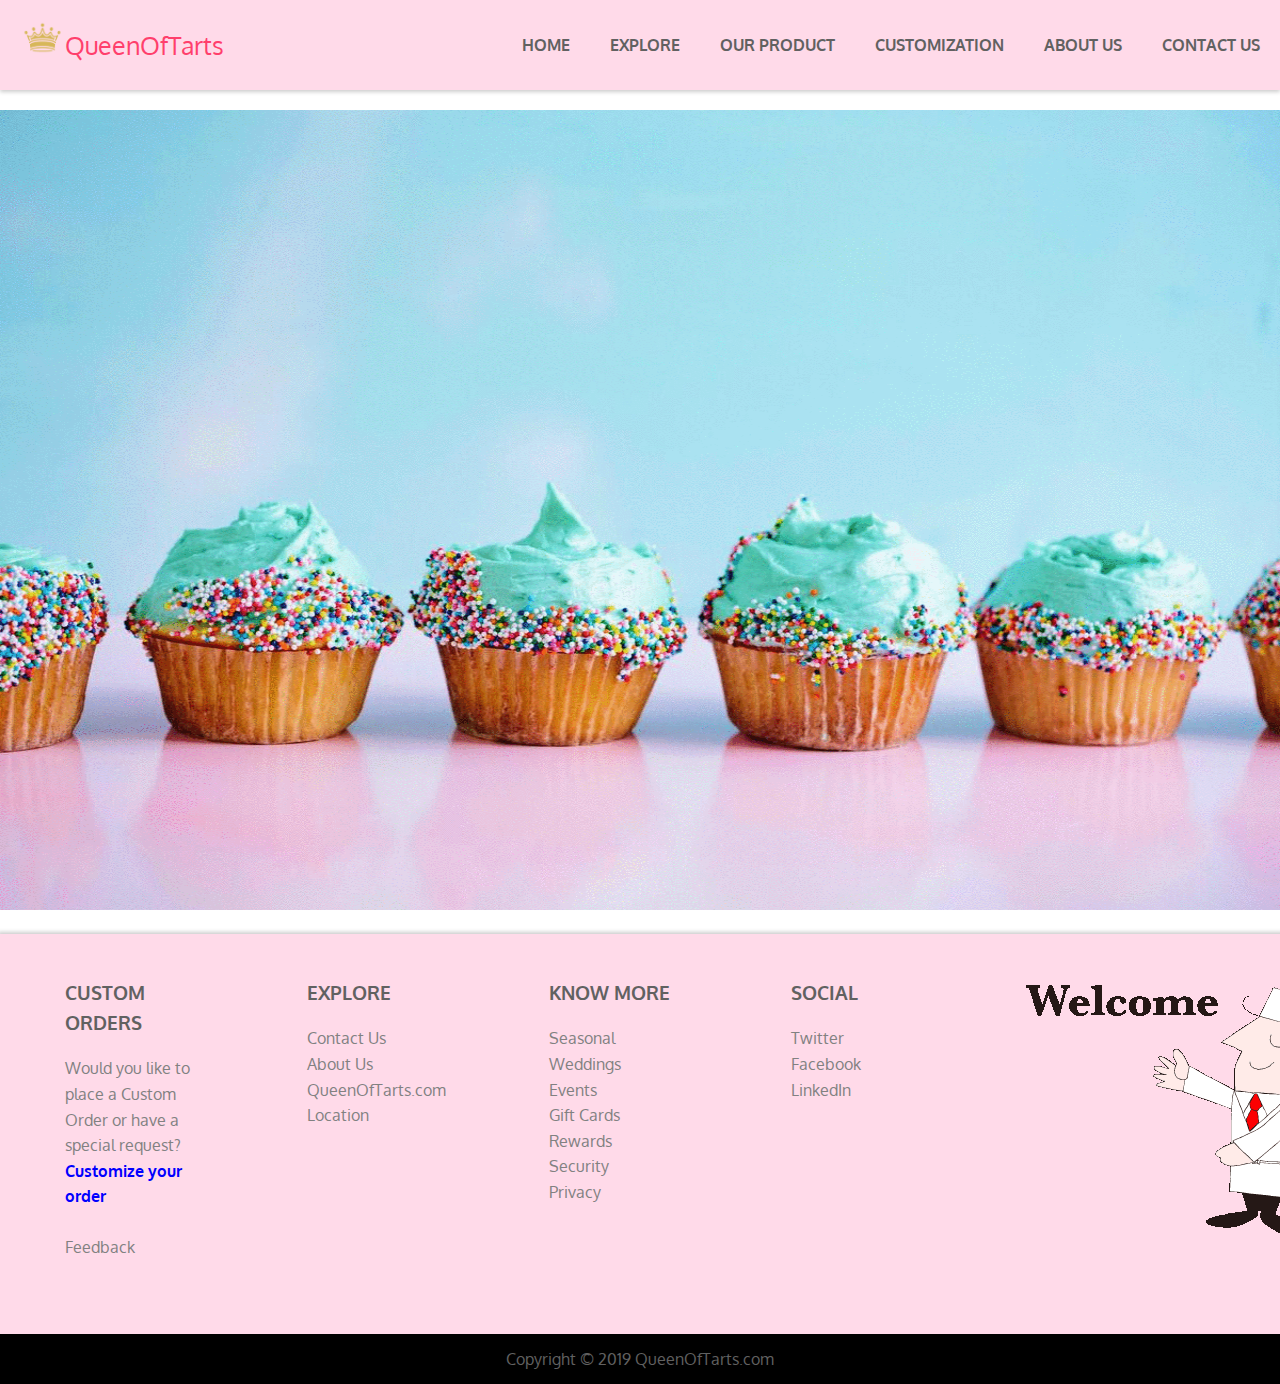
<file: index.html>
<!DOCTYPE html>
<html>
<head>
	<title>	</title>
	<link rel="stylesheet" type="text/css" href="css/style.css">
	<link rel="stylesheet" type="text/css" href="css/footer-style.css">
</head>
<body>

	<!--Header Section-->

	<div class="header">
		<a href="login.html" class="logo"><img src="img/logo.png" height="35px" width="45px">QueenOfTarts</a>
		 	<div class="header-right">
				
				<a href="index.html" id="c1"><b>HOME</b></a>
				<a href="explore.html" id="c2"><b>EXPLORE</b></a>
				<a href="our_product.html" id="c3"><b>OUR PRODUCT</b></a>
				<a href="custom.html" id="c5"><b>CUSTOMIZATION</b></a>
				<a href="about_us.html" id="c4"><b>ABOUT US</b></a>
				<a href="contact_us.html" id="c6"><b>CONTACT US</b></a>
			</div>
	</div>

	<!--Header Section-->
<div><br>
<img src="img/main.gif" height="800" width="100%">
</div><br>

	<!--Footer Section-->

	   <div class="footer">
                <div class="footer-content">
                <div class="footer-section-explore"><ul>
			<h3>CUSTOM ORDERS</h3>
                            <li></li>
                            <li><a href="#">Would you like to place a Custom Order or have a special request?</a></li>
                            <li><a href="custom.html"> <font color=" blue"><b>Customize your order</b></font> </a></li><br>
                            <li><a href="#">Feedback</a></li>
                        </ul>
                    </div>
				
						 <div class="footer-section-explore">
                        <ul>
			<h3>EXPLORE</h3>
                           <li><a href="contact_us.html">Contact Us</a></li>
                            <li><a href="about_us.html">About Us</a></li>
                            <li><a href="login.html">QueenOfTarts.com</a></li>
                            <li><a href="https://www.google.com/maps/dir//Queen+of+Tarts+Cow's+Lane,+Cow's+Ln,+Dame+St,+Temple+Bar,+Dublin,+Ireland/@53.3443119,-6.3389884,12z/data=!4m8!4m7!1m0!1m5!1m1!1s0x48670e9d593d5d97:0xa1569a907de5e974!2m2!1d-6.2689488!2d53.3443324">Location</a></li></li>
                        </ul>
                    </div>

                <div class="footer-section-help">
                        
                        <ul>
                    <h3>KNOW MORE</h3>
                            <li><a href="#">Seasonal</a></li>
                            <li><a href="#">Weddings</a></li>
                            <li><a href="#">Events</a></li>
                            
                         <li><a href="#">Gift Cards</a></li>
                            <li><a href="#">Rewards</a></li>
                            <li><a href="#">Security</a></li>
                            <li><a href="#">Privacy</a></li>
                        </ul>
                    </div>

                     <div class="footer-section-social">
                        
                        <ul>
                    <h3>SOCIAL</h3>	
                            <li><a href="https://www.twitter.com/">Twitter</a></li>
                            <li><a href="https://www.facebook.com/">Facebook</a></li>
                            <li><a href="https://www.linkedin.com/">LinkedIn</a></li>
                        </ul>
                    </div>
					
                    
               

							<div class="footer-section-social">
                        
                       <img src="img/foot.gif" height=""></img>
                    </div>
					
				</div>	</div>
        <div class="footer-bottom">
            Copyright &copy; 2019 QueenOfTarts.com
        </div>


	<!--Footer Section-->


</body>
</html>
</file>
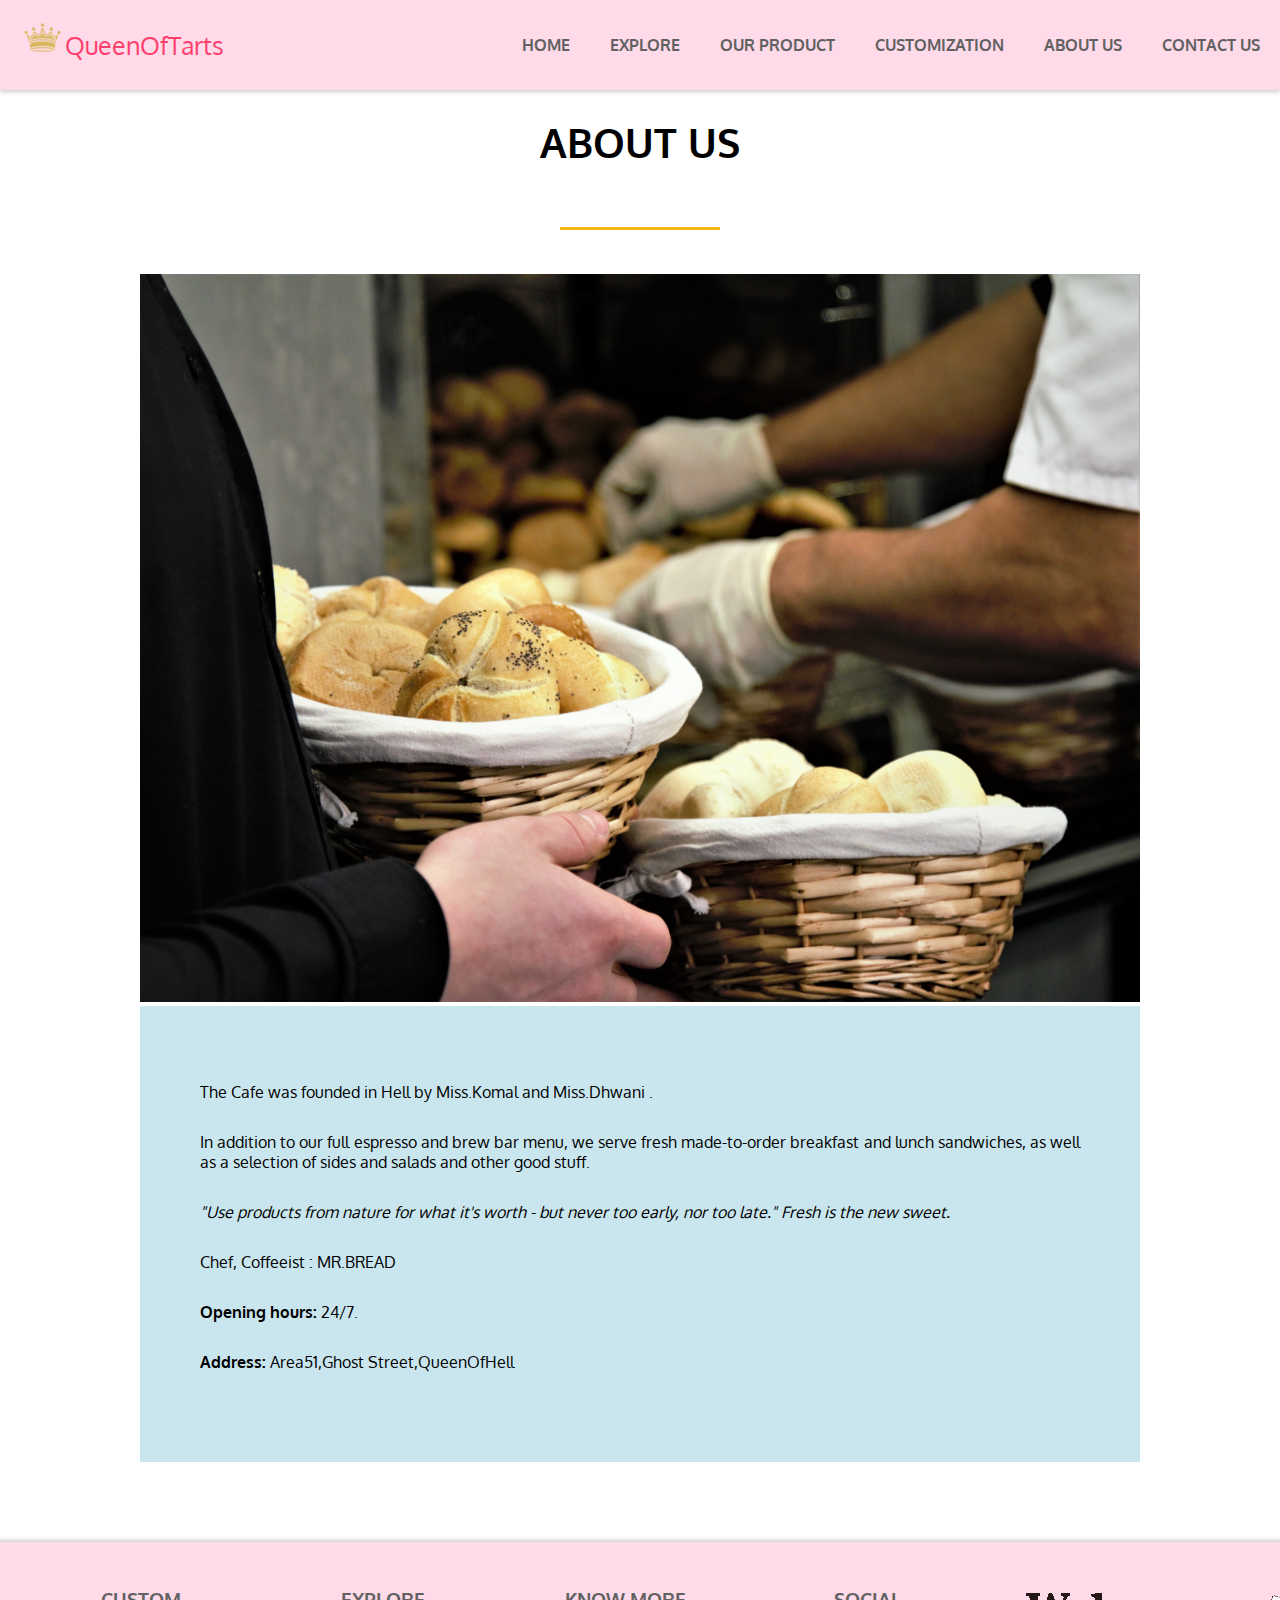
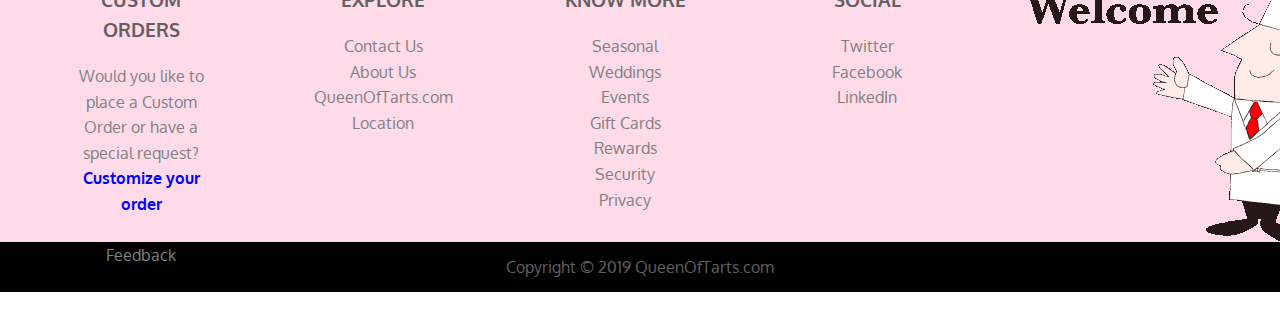
<file: about_us.html>
<!DOCTYPE html>

<html>
<head>
	<title>	</title>
	
	<link rel="stylesheet" type="text/css" href="css/style.css">
	<link rel="stylesheet" type="text/css" href="css/footer-style.css">
	<link rel="stylesheet" type="text/css" href="css/contact-style.css">
	<link rel="stylesheet" type="text/css" href="css/contact-footer-style.css">
</head>
<body>

	<!--Header Section-->

	<div class="header">
		<a href="login.html" class="logo"><img src="img/logo.png" height="35px" width="45px">QueenOfTarts</a>
		 	<div class="header-right">
				<a href="index.html" id="c1"><b>HOME</b></a>
				<a href="explore.html" id="c2"><b>EXPLORE</b></a>
				<a href="our_product.html" id="c3"><b>OUR PRODUCT</b></a>
				<a href="custom.html" id="c5"><b>CUSTOMIZATION</b></a>
				<a href="about_us.html" id="c4"><b>ABOUT US</b></a>
				<a href="contact_us.html" id="c6"><b>CONTACT US</b></a>
			</div>
	</div>

	<!--Header Section-->
	
<div class="abc" align="center">
<div class="contact-container" align="center">
	<h1 align="center">About us</h1>
	<div class="cr" align="center">
	<span class="border"></span>
</div>

<img src="img/about.jpg" height="100%" width="100%">

<br>
<div class="contact-container-2">
    <p>The Cafe was founded in Hell by Miss.Komal and Miss.Dhwani .</p>
    <p>In addition to our full espresso and brew bar menu, we serve fresh made-to-order breakfast and lunch sandwiches, as well as a selection of sides and salads and other good stuff.</p>
    <div>
      <p><i>"Use products from nature for what it's worth - but never too early, nor too late." Fresh is the new sweet.</i></p>
      <p>Chef, Coffeeist : MR.BREAD</p>
    </div>
   
    <p><strong>Opening hours:</strong> 24/7.</p>
    <p><strong>Address:</strong> Area51,Ghost Street,QueenOfHell</p>
  </div>
</div>
<br>


	   <div class="footer">
                <div class="footer-content">
                <div class="footer-section-explore"><ul>
			<h3>CUSTOM ORDERS</h3>
                            <li></li>
                            <li><a href="#">Would you like to place a Custom Order or have a special request?</a></li>
                            <li><a href="custom.html"> <font color=" blue"><b>Customize your order</b></font> </a></li><br>
                            <li><a href="#">Feedback</a></li>
                        </ul>
                    </div>
				
						 <div class="footer-section-explore">
                        <ul>
			<h3>EXPLORE</h3>
                           <li><a href="contact_us.html">Contact Us</a></li>
                            <li><a href="about_us.html">About Us</a></li>
                            <li><a href="login.html">QueenOfTarts.com</a></li>
                            <li><a href="https://www.google.com/maps/dir//Queen+of+Tarts+Cow's+Lane,+Cow's+Ln,+Dame+St,+Temple+Bar,+Dublin,+Ireland/@53.3443119,-6.3389884,12z/data=!4m8!4m7!1m0!1m5!1m1!1s0x48670e9d593d5d97:0xa1569a907de5e974!2m2!1d-6.2689488!2d53.3443324">Location</a></li></li>
                        </ul>
                    </div>

                <div class="footer-section-help">
                        
                        <ul>
                    <h3>KNOW MORE</h3>
                            <li><a href="#">Seasonal</a></li>
                            <li><a href="#">Weddings</a></li>
                            <li><a href="#">Events</a></li>
                            
                         <li><a href="#">Gift Cards</a></li>
                            <li><a href="#">Rewards</a></li>
                            <li><a href="#">Security</a></li>
                            <li><a href="#">Privacy</a></li>
                        </ul>
                    </div>

                     <div class="footer-section-social">
                        
                        <ul>
                    <h3>SOCIAL</h3>	
                            <li><a href="https://www.twitter.com/">Twitter</a></li>
                            <li><a href="https://www.facebook.com/">Facebook</a></li>
                            <li><a href="https://www.linkedin.com/">LinkedIn</a></li>
                        </ul>
                    </div>
					
                    
               

							<div class="footer-section-social">
                        
                       <img src="img/foot.gif" height=""></img>
                    </div>
					
				</div>	</div>
        <div class="footer-bottom">
            Copyright &copy; 2019 QueenOfTarts.com
        </div>


	<!--Footer Section-->


</body>
</html>
</file>
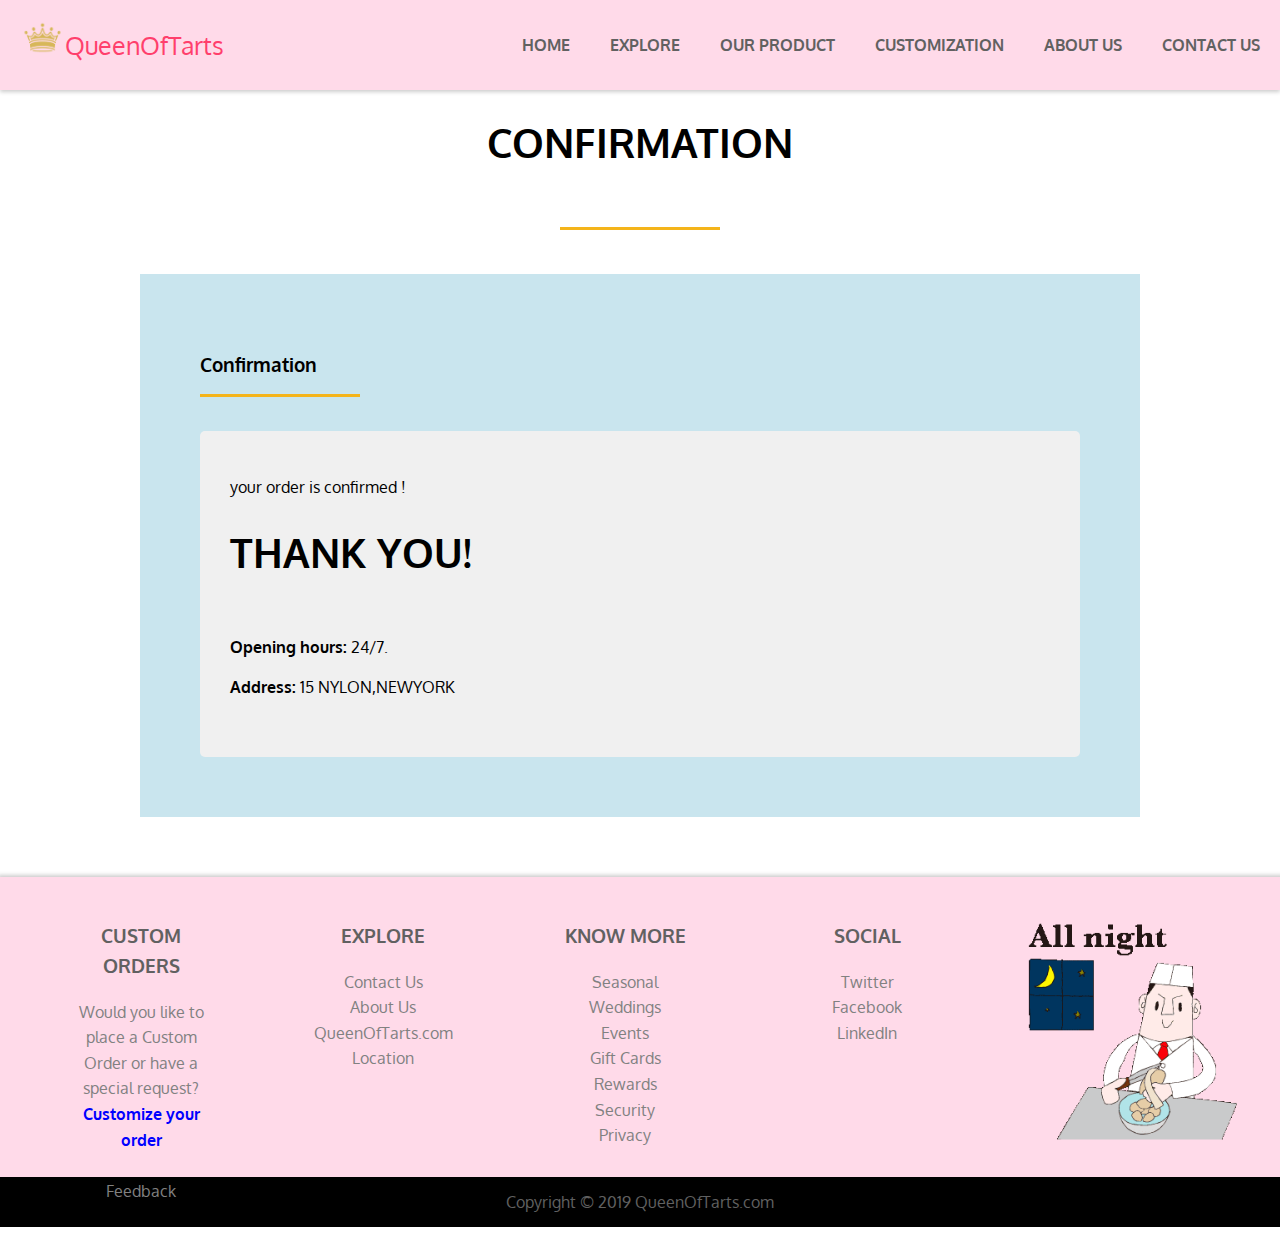
<file: confirm.html>
<!DOCTYPE html>
<html>
<head>
	<title>	</title>
	<link rel="stylesheet" type="text/css" href="css/style.css">
	<link rel="stylesheet" type="text/css" href="css/contact-style.css">
	<link rel="stylesheet" type="text/css" href="css/contact-footer-style.css">
</head>
<body>

	<!--Header Section-->

	<div class="header">
		<a href="login.html" class="logo"><img src="img/logo.png" height="35px" width="45px">QueenOfTarts</a>	<div class="header-right">
				<a href="index.html" id="c1"><b>HOME</b></a>
				<a href="explore.html" id="c2"><b>EXPLORE</b></a>
				<a href="our_product.html" id="c3"><b>OUR PRODUCT</b></a>
				<a href="custom.html" id="c5"><b>CUSTOMIZATION</b></a>
				<a href="about_us.html" id="c4"><b>ABOUT US</b></a>
				<a href="contact_us.html" id="c6"><b>CONTACT US</b></a>
				
			</div>
	</div>

	<!--Header Section-->



<!--contact-->
<div class="abc" align="center">
<div class="contact-container" align="center">
	<h1 align="center">Confirmation</h1>
	<div class="cr" align="center">
	<span class="border"></span>
</div>

<div class="contact-container-2">

<h3>Confirmation</h3>
<span class="border-2"></span>


<div class="contact-box-container">
  <p><font color="black"> your order is confirmed !
  <h1> THANK YOU!</h1>
    <strong>Opening hours:</strong> 24/7.<br><br>
 <strong>Address:</strong> 15 NYLON,NEWYORK
<p>

</div>
</div>
</div>


	   <div class="footer">
                <div class="footer-content">
                <div class="footer-section-explore"><ul>
			<h3>CUSTOM ORDERS</h3>
                            <li></li>
                            <li><a href="#">Would you like to place a Custom Order or have a special request?</a></li>
                            <li><a href="custom.html"> <font color=" blue"><b>Customize your order</b></font> </a></li><br>
                            <li><a href="#">Feedback</a></li>
                        </ul>
                    </div>
				
						 <div class="footer-section-explore">
                        <ul>
			<h3>EXPLORE</h3>
                           <li><a href="contact_us.html">Contact Us</a></li>
                            <li><a href="about_us.html">About Us</a></li>
                            <li><a href="login.html">QueenOfTarts.com</a></li>
                            <li><a href="https://www.google.com/maps/dir//Queen+of+Tarts+Cow's+Lane,+Cow's+Ln,+Dame+St,+Temple+Bar,+Dublin,+Ireland/@53.3443119,-6.3389884,12z/data=!4m8!4m7!1m0!1m5!1m1!1s0x48670e9d593d5d97:0xa1569a907de5e974!2m2!1d-6.2689488!2d53.3443324">Location</a></li></li>
                        </ul>
                    </div>

                <div class="footer-section-help">
                        
                        <ul>
                    <h3>KNOW MORE</h3>
                            <li><a href="#">Seasonal</a></li>
                            <li><a href="#">Weddings</a></li>
                            <li><a href="#">Events</a></li>
                            
                         <li><a href="#">Gift Cards</a></li>
                            <li><a href="#">Rewards</a></li>
                            <li><a href="#">Security</a></li>
                            <li><a href="#">Privacy</a></li>
                        </ul>
                    </div>

                     <div class="footer-section-social">
                        
                        <ul>
                    <h3>SOCIAL</h3>	
                            <li><a href="https://www.twitter.com/">Twitter</a></li>
                            <li><a href="https://www.facebook.com/">Facebook</a></li>
                            <li><a href="https://www.linkedin.com/">LinkedIn</a></li>
                        </ul>
                    </div>
					
                    
               

							<div class="footer-section-social">
                        
                       <img src="img/foot4.gif" height="250"></img>
                    </div>
					
				</div>	</div>
        <div class="footer-bottom">
            Copyright &copy; 2019 QueenOfTarts.com
        </div>


	<!--Footer Section-->


</body>
</html>
</file>
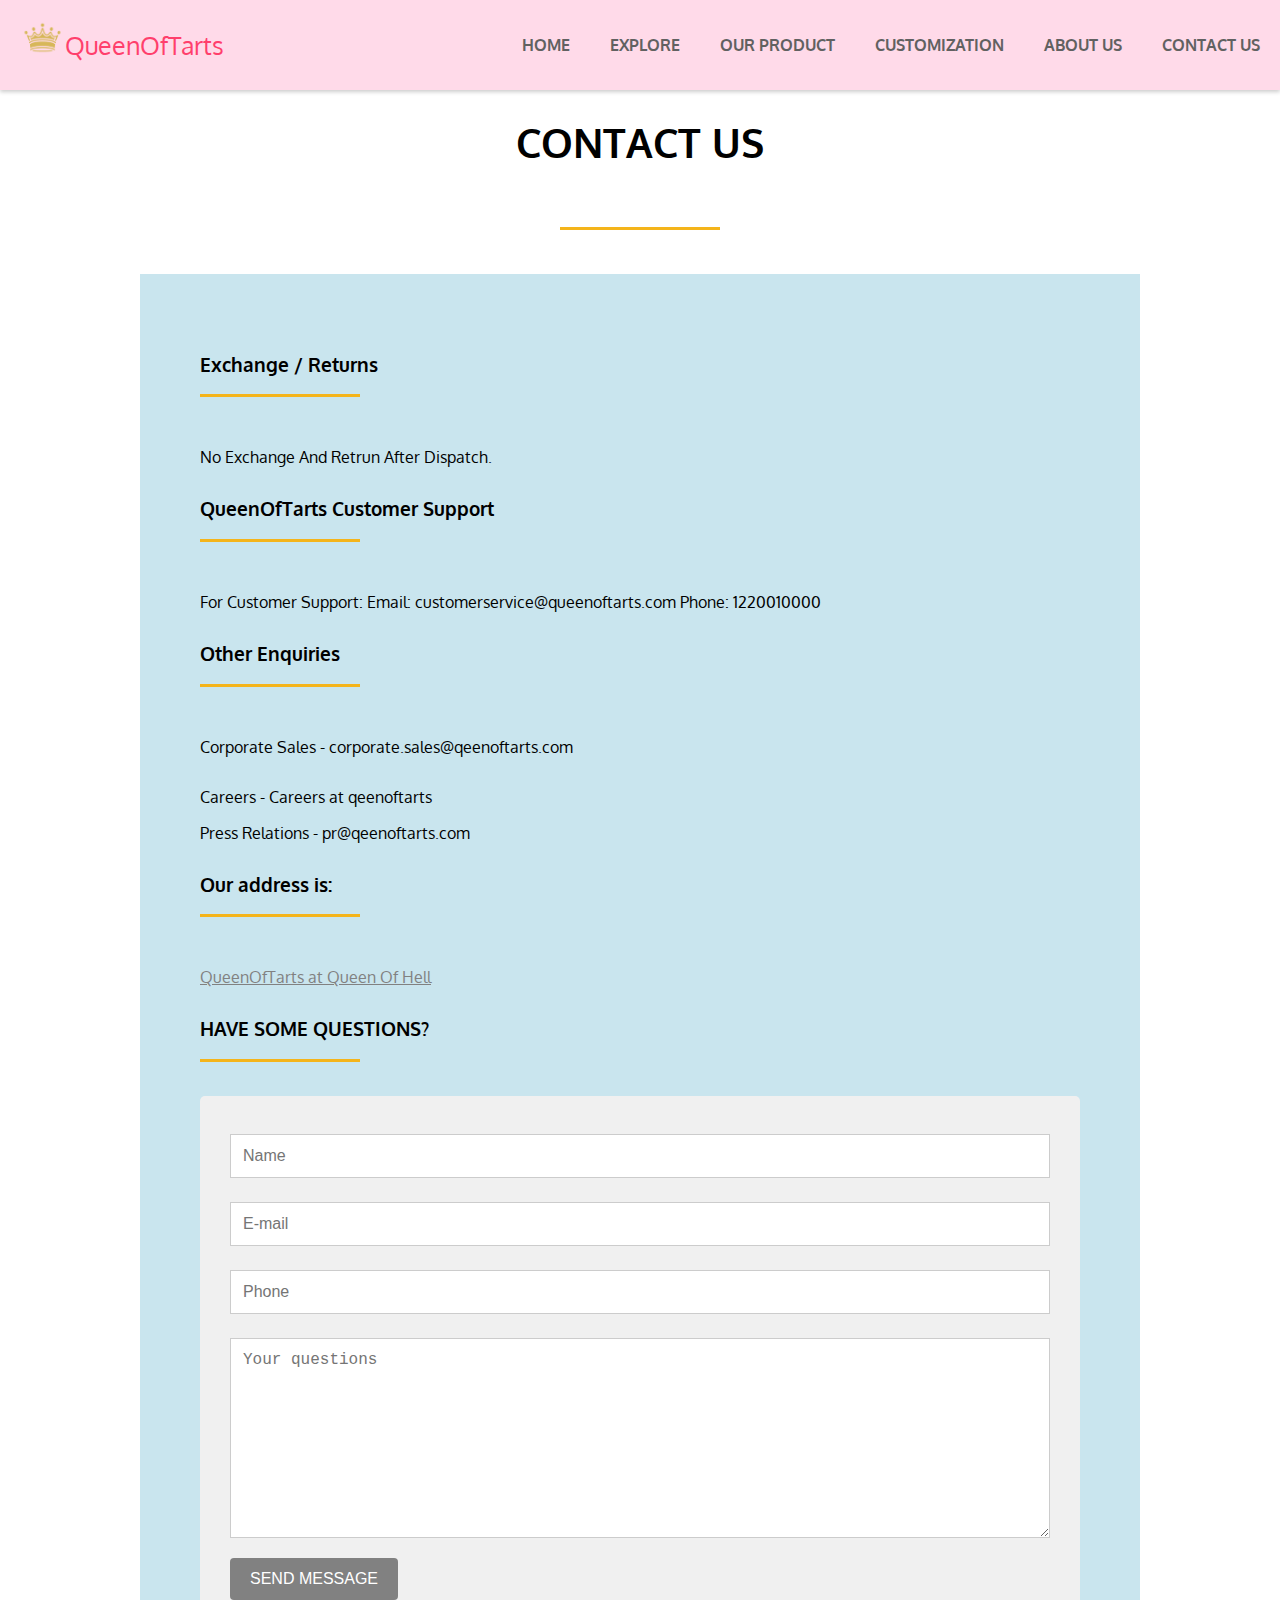
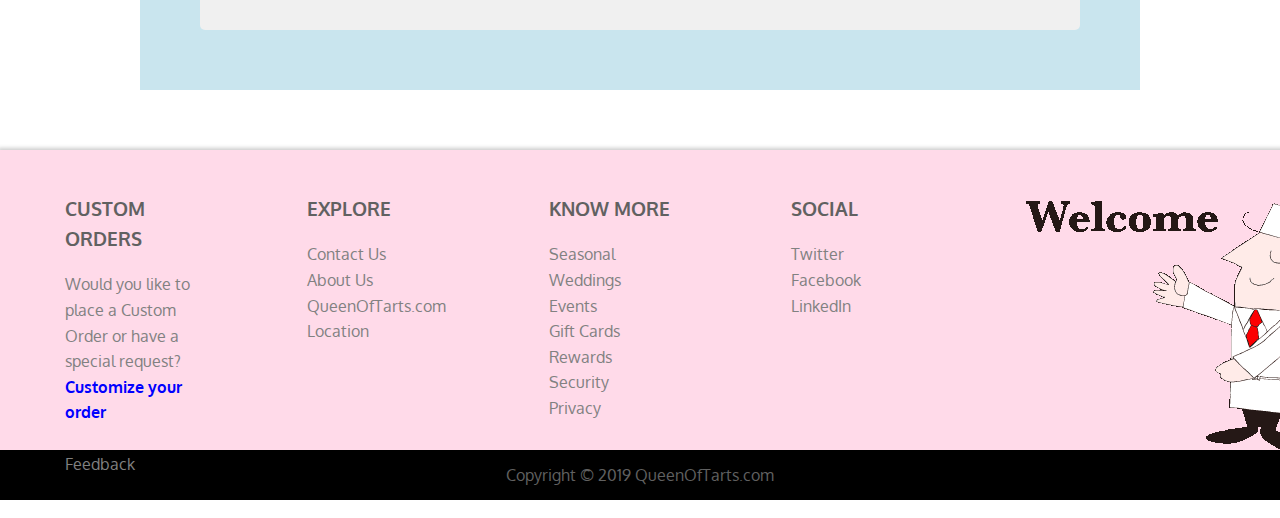
<file: contact_us.html>
<!DOCTYPE html>
<html>
<head>
	<title>	</title>
	<link rel="stylesheet" type="text/css" href="css/style.css">
	<link rel="stylesheet" type="text/css" href="css/contact-style.css">
	<link rel="stylesheet" type="text/css" href="css/contact-footer-style.css">
</head>
<body>

	<!--Header Section-->

	<div class="header">
		<a href="login.html" class="logo"><img src="img/logo.png" height="35px" width="45px">QueenOfTarts</a>	<div class="header-right">
				<a href="index.html" id="c1"><b>HOME</b></a>
				<a href="explore.html" id="c2"><b>EXPLORE</b></a>
				<a href="our_product.html" id="c3"><b>OUR PRODUCT</b></a>
				<a href="custom.html" id="c5"><b>CUSTOMIZATION</b></a>
				<a href="about_us.html" id="c4"><b>ABOUT US</b></a>
				<a href="contact_us.html" id="c6"><b>CONTACT US</b></a>
			</div>
	</div>

	<!--Header Section-->



<!--contact-->
<div class="abc" align="center">
<div class="contact-container" align="center">
	<h1 align="center">CONTACT US</h1>
	<div class="cr" align="center">
	<span class="border"></span>
</div>

<div class="contact-container-2">

<h3>Exchange / Returns</h3>
<span class="border-2"></span>

<p>No Exchange And Retrun After Dispatch.</p>

<h3>QueenOfTarts Customer Support</h3>
<span class="border-2"></span><P>
For Customer Support:
Email: customerservice@queenoftarts.com
Phone: 1220010000


	
</P>


<ul style="color: black;">
	<li>
</ul>
</p>
<h3>Other Enquiries</h3>
<span class="border-2"></span>
<p>
Corporate Sales - corporate.sales@qeenoftarts.com
<p></p>
Careers - Careers at qeenoftarts
<p>
Press Relations - pr@qeenoftarts.com	
</p>
<h3>Our address is:</h3>
<span class="border-2"></span>

<a href="https://www.google.com/maps/dir//Queen+of+Tarts+Cow's+Lane,+Cow's+Ln,+Dame+St,+Temple+Bar,+Dublin,+Ireland/@53.3443119,-6.3389884,12z/data=!4m8!4m7!1m0!1m5!1m1!1s0x48670e9d593d5d97:0xa1569a907de5e974!2m2!1d-6.2689488!2d53.3443324"><p>QueenOfTarts  at  Queen Of Hell </a>

<h3>HAVE SOME QUESTIONS?</h3>
<span class="border-2"></span>


<div class="contact-box-container">
  <form action="#	">
    <input type="text" name="firstname" placeholder="Name" required/>

    <input type="email" id="email" placeholder="E-mail" pattern=".+@gmail.com" size="30" required/>

    <input type="phone" name="phone" placeholder="Phone" pattern="[0-9]{3}[0-9]{3}[0-9]{4}"
       required/>

    <textarea id="subject" name="subject" placeholder="Your questions" style="height:200px;" required/></textarea>

    <input type="submit" value="SEND MESSAGE">
  </form>
</div>

</div>
</div>
</div>


	   <div class="footer">
                <div class="footer-content">
                <div class="footer-section-explore"><ul>
			<h3>CUSTOM ORDERS</h3>
                            <li></li>
                            <li><a href="#">Would you like to place a Custom Order or have a special request?</a></li>
                            <li><a href="custom.html"> <font color=" blue"><b>Customize your order</b></font> </a></li><br>
                            <li><a href="#">Feedback</a></li>
                        </ul>
                    </div>
				
						 <div class="footer-section-explore">
                        <ul>
			<h3>EXPLORE</h3>
                           <li><a href="contact_us.html">Contact Us</a></li>
                            <li><a href="about_us.html">About Us</a></li>
                            <li><a href="login.html">QueenOfTarts.com</a></li>
                            <li><a href="https://www.google.com/maps/dir//Queen+of+Tarts+Cow's+Lane,+Cow's+Ln,+Dame+St,+Temple+Bar,+Dublin,+Ireland/@53.3443119,-6.3389884,12z/data=!4m8!4m7!1m0!1m5!1m1!1s0x48670e9d593d5d97:0xa1569a907de5e974!2m2!1d-6.2689488!2d53.3443324">Location</a></li></li>
                        </ul>
                    </div>

                <div class="footer-section-help">
                        
                        <ul>
                    <h3>KNOW MORE</h3>
                            <li><a href="#">Seasonal</a></li>
                            <li><a href="#">Weddings</a></li>
                            <li><a href="#">Events</a></li>
                            
                         <li><a href="#">Gift Cards</a></li>
                            <li><a href="#">Rewards</a></li>
                            <li><a href="#">Security</a></li>
                            <li><a href="#">Privacy</a></li>
                        </ul>
                    </div>

                     <div class="footer-section-social">
                        
                        <ul>
                    <h3>SOCIAL</h3>	
                            <li><a href="https://www.twitter.com/">Twitter</a></li>
                            <li><a href="https://www.facebook.com/">Facebook</a></li>
                            <li><a href="https://www.linkedin.com/">LinkedIn</a></li>
                        </ul>
                    </div>
					
                    
               

							<div class="footer-section-social">
                        
                       <img src="img/foot.gif" height=""></img>
                    </div>
					
				</div>	</div>
        <div class="footer-bottom">
            Copyright &copy; 2019 QueenOfTarts.com
        </div>


	<!--Footer Section-->


</body>
</html>
</file>
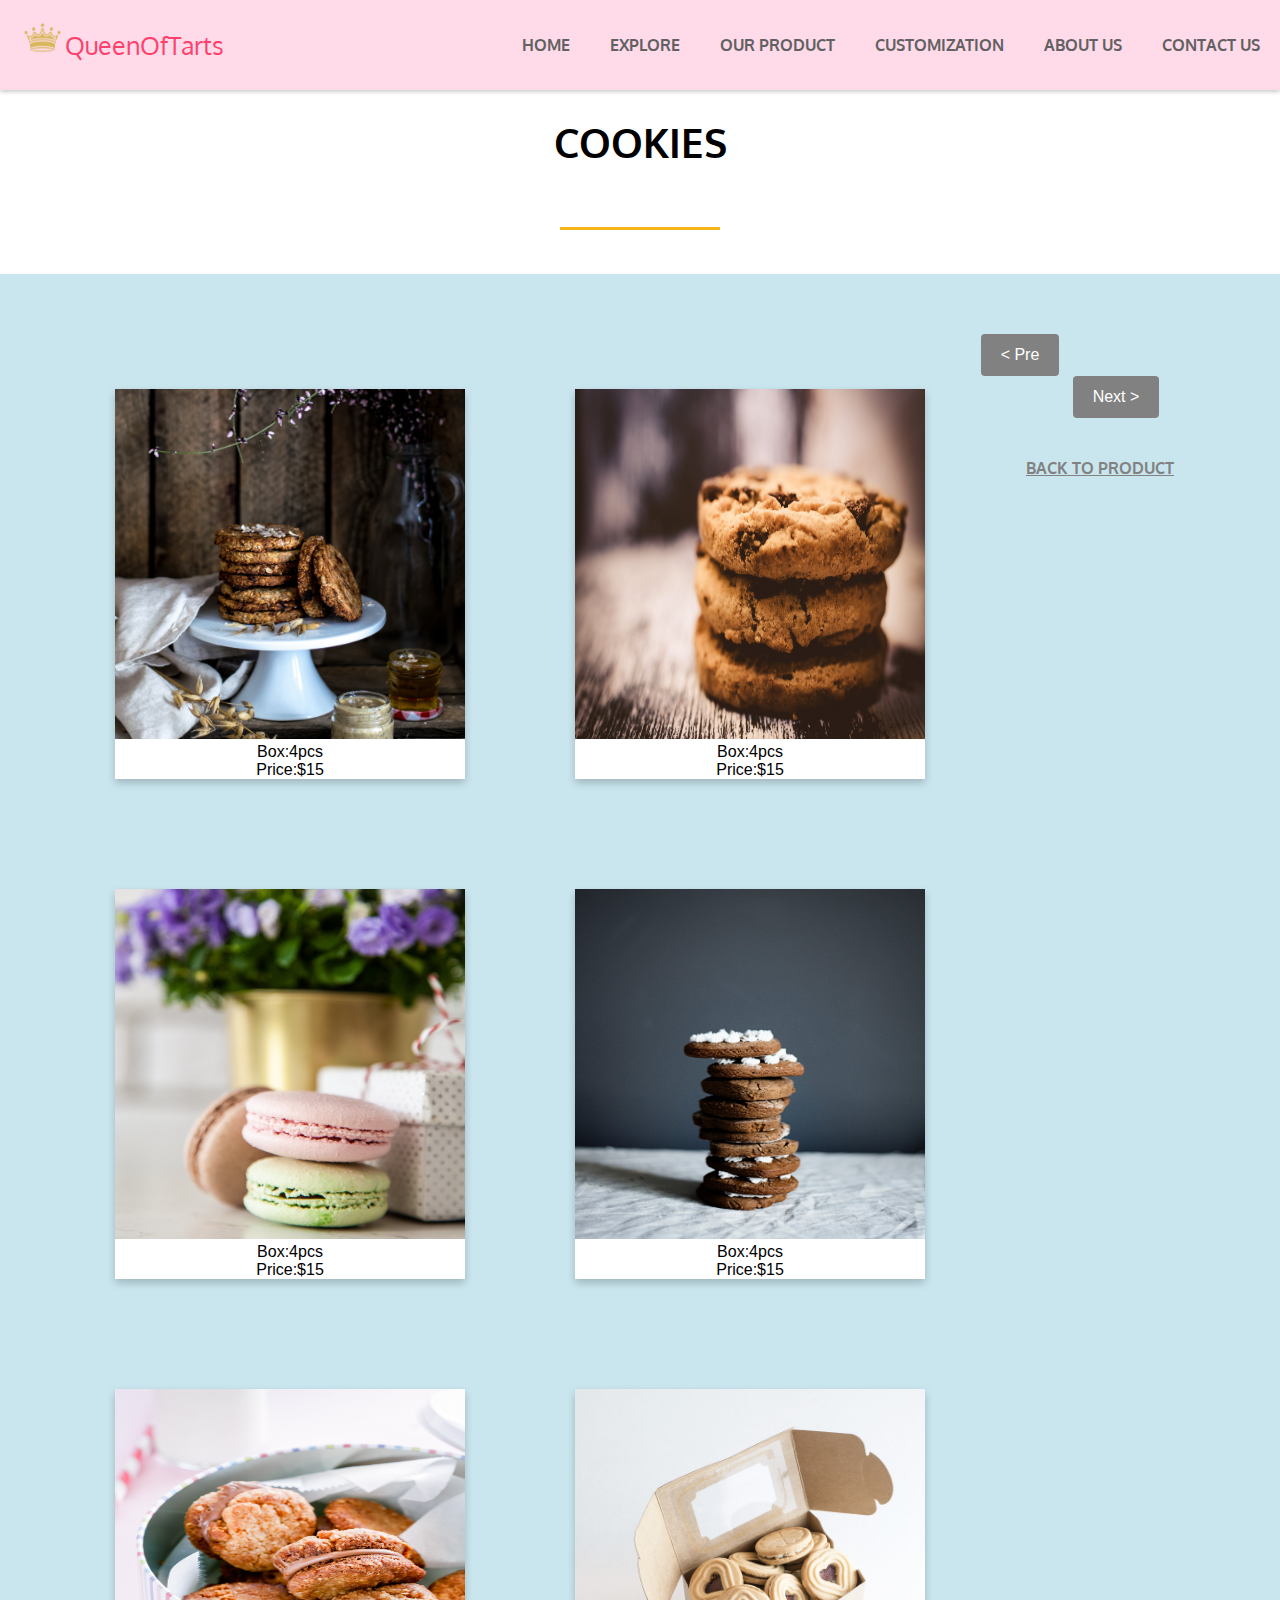
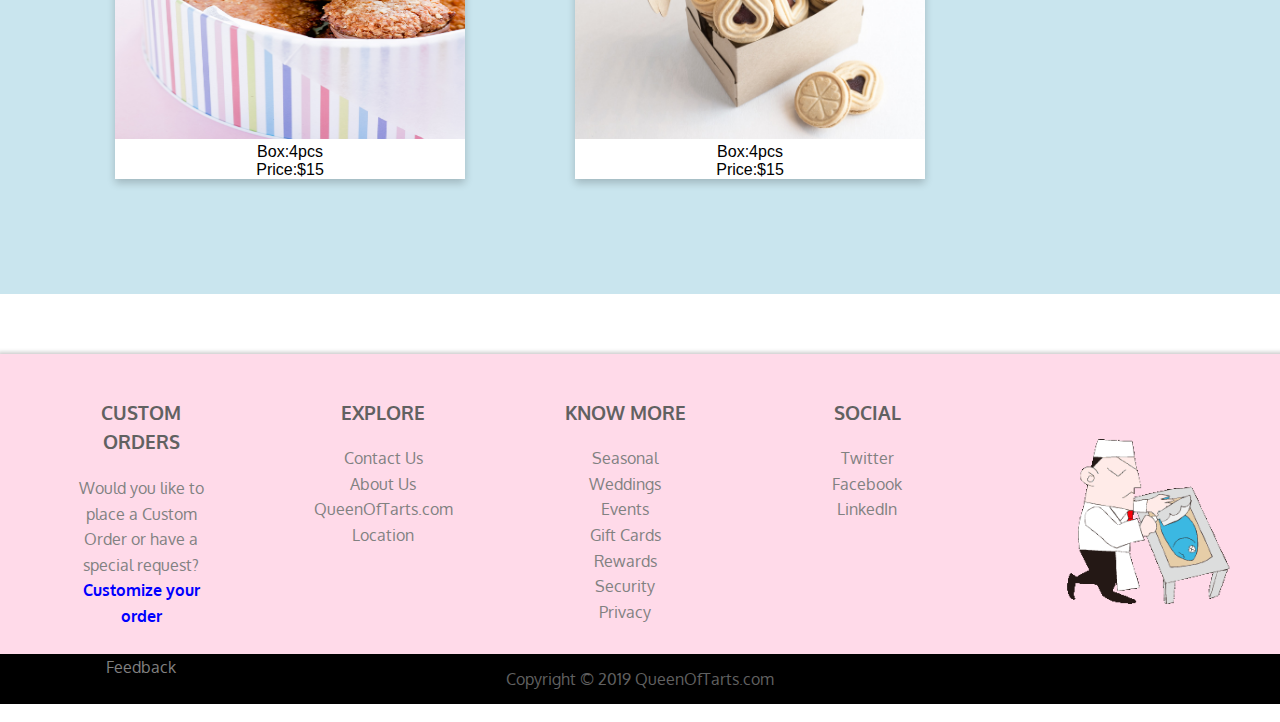
<file: cookies.html>
<!DOCTYPE html>

<html>
<head>
	<title>	</title>
	
	<link rel="stylesheet" type="text/css" href="css/style.css">
	<link rel="stylesheet" type="text/css" href="css/card.css">
	<link rel="stylesheet" type="text/css" href="css/footer-style.css">
	<link rel="stylesheet" type="text/css" href="css/contact-style.css">
	<link rel="stylesheet" type="text/css" href="css/contact-footer-style.css">
</head>
<body>

	<!--Header Section-->

	<div class="header">
		<a href="login.html" class="logo"><img src="img/logo.png" height="35px" width="45px">QueenOfTarts</a>
		<div class="header-right">
				<a href="index.html" id="c1"><b>HOME</b></a>
				<a href="explore.html" id="c2"><b>EXPLORE</b></a>
				<a href="our_product.html" id="c3"><b>OUR PRODUCT</b></a>
				<a href="custom.html" id="c5"><b>CUSTOMIZATION</b></a>
				<a href="about_us.html" id="c4"><b>ABOUT US</b></a>
				<a href="contact_us.html" id="c6"><b>CONTACT US</b></a>
			</div>
	</div>

	<!--Header Section-->
	
<div class="abc" align="center">
<div class="contact-container" align="center">
	<h1 align="center">cookies</h1>
	<div class="cr" align="center">
	<span class="border"></span>
</div>

</div>


<div class="contact-container-2">
<div class="card">
<img src="img/cokkie1.jpg" height="350px" width="350px"><br>

Box:4pcs<br>
Price:$15


</div>
<div class="card">
<img src="img/cokkie7.jpg" height="350px" width="350px"><br>

Box:4pcs<br>
Price:$15

</div>
<div class="card">
<img src="img/cokkie3.jpg" height="350px" width="350px"><br>

Box:4pcs<br>
Price:$15


</div>
<div class="card">
<img src="img/cokkie4.jpg" height="350px" width="350px"><br>

Box:4pcs<br>
Price:$15


</div>
<div class="card">
<img src="img/cokkie5.jpg" height="350px" width="350px"><br>

Box:4pcs<br>
Price:$15

</div>
<div class="card">
<img src="img/cokkie6.jpg" height="350px" width="350px"><br>

Box:4pcs<br>
Price:$15

</div>



  <input type="button" class="button1" ONCLICK="window.location.href='cakes.html'"  value="< Pre">    &nbsp; &nbsp; &nbsp; &nbsp;    &nbsp; &nbsp; &nbsp; &nbsp;  &nbsp; &nbsp; &nbsp; &nbsp;    &nbsp; &nbsp; &nbsp; &nbsp;  &nbsp; &nbsp; &nbsp; &nbsp;    &nbsp; &nbsp; &nbsp; &nbsp; <input type="button" class="button1" ONCLICK="window.location.href='cupcakes.html'"  value="Next >"> <br><br><br> 
   <a href="our_product.html" id="c1"><b> BACK TO PRODUCT</b></a> 
</div>	
	   <div class="footer">
                <div class="footer-content">
                <div class="footer-section-explore"><ul>
			<h3>CUSTOM ORDERS</h3>
                            <li></li>
                            <li><a href="#">Would you like to place a Custom Order or have a special request?</a></li>
                            <li><a href="custom.html"> <font color=" blue"><b>Customize your order</b></font> </a></li><br>
                            <li><a href="#">Feedback</a></li>
                        </ul>
                    </div>
				
						 <div class="footer-section-explore">
                        <ul>
			<h3>EXPLORE</h3>
                           <li><a href="contact_us.html">Contact Us</a></li>
                            <li><a href="about_us.html">About Us</a></li>
                            <li><a href="login.html">QueenOfTarts.com</a></li>
                            <li><a href="https://www.google.com/maps/dir//Queen+of+Tarts+Cow's+Lane,+Cow's+Ln,+Dame+St,+Temple+Bar,+Dublin,+Ireland/@53.3443119,-6.3389884,12z/data=!4m8!4m7!1m0!1m5!1m1!1s0x48670e9d593d5d97:0xa1569a907de5e974!2m2!1d-6.2689488!2d53.3443324">Location</a></li></li>
                        </ul>
                    </div>

                <div class="footer-section-help">
                        
                        <ul>
                    <h3>KNOW MORE</h3>
                            <li><a href="#">Seasonal</a></li>
                            <li><a href="#">Weddings</a></li>
                            <li><a href="#">Events</a></li>
                            
                         <li><a href="#">Gift Cards</a></li>
                            <li><a href="#">Rewards</a></li>
                            <li><a href="#">Security</a></li>
                            <li><a href="#">Privacy</a></li>
                        </ul>
                    </div>

                     <div class="footer-section-social">
                        
                        <ul>
                    <h3>SOCIAL</h3>	
                            <li><a href="https://www.twitter.com/">Twitter</a></li>
                            <li><a href="https://www.facebook.com/">Facebook</a></li>
                            <li><a href="https://www.linkedin.com/">LinkedIn</a></li>
                        </ul>
                    </div>
					
                    
               

							<div class="footer-section-social">
                        
                       <img src="img/foot2.gif" height="250"></img>
                    </div>
					
				</div>	</div>
        <div class="footer-bottom">
            Copyright &copy; 2019 QueenOfTarts.com
        </div>


	<!--Footer Section-->

</body>
</html>
</file>
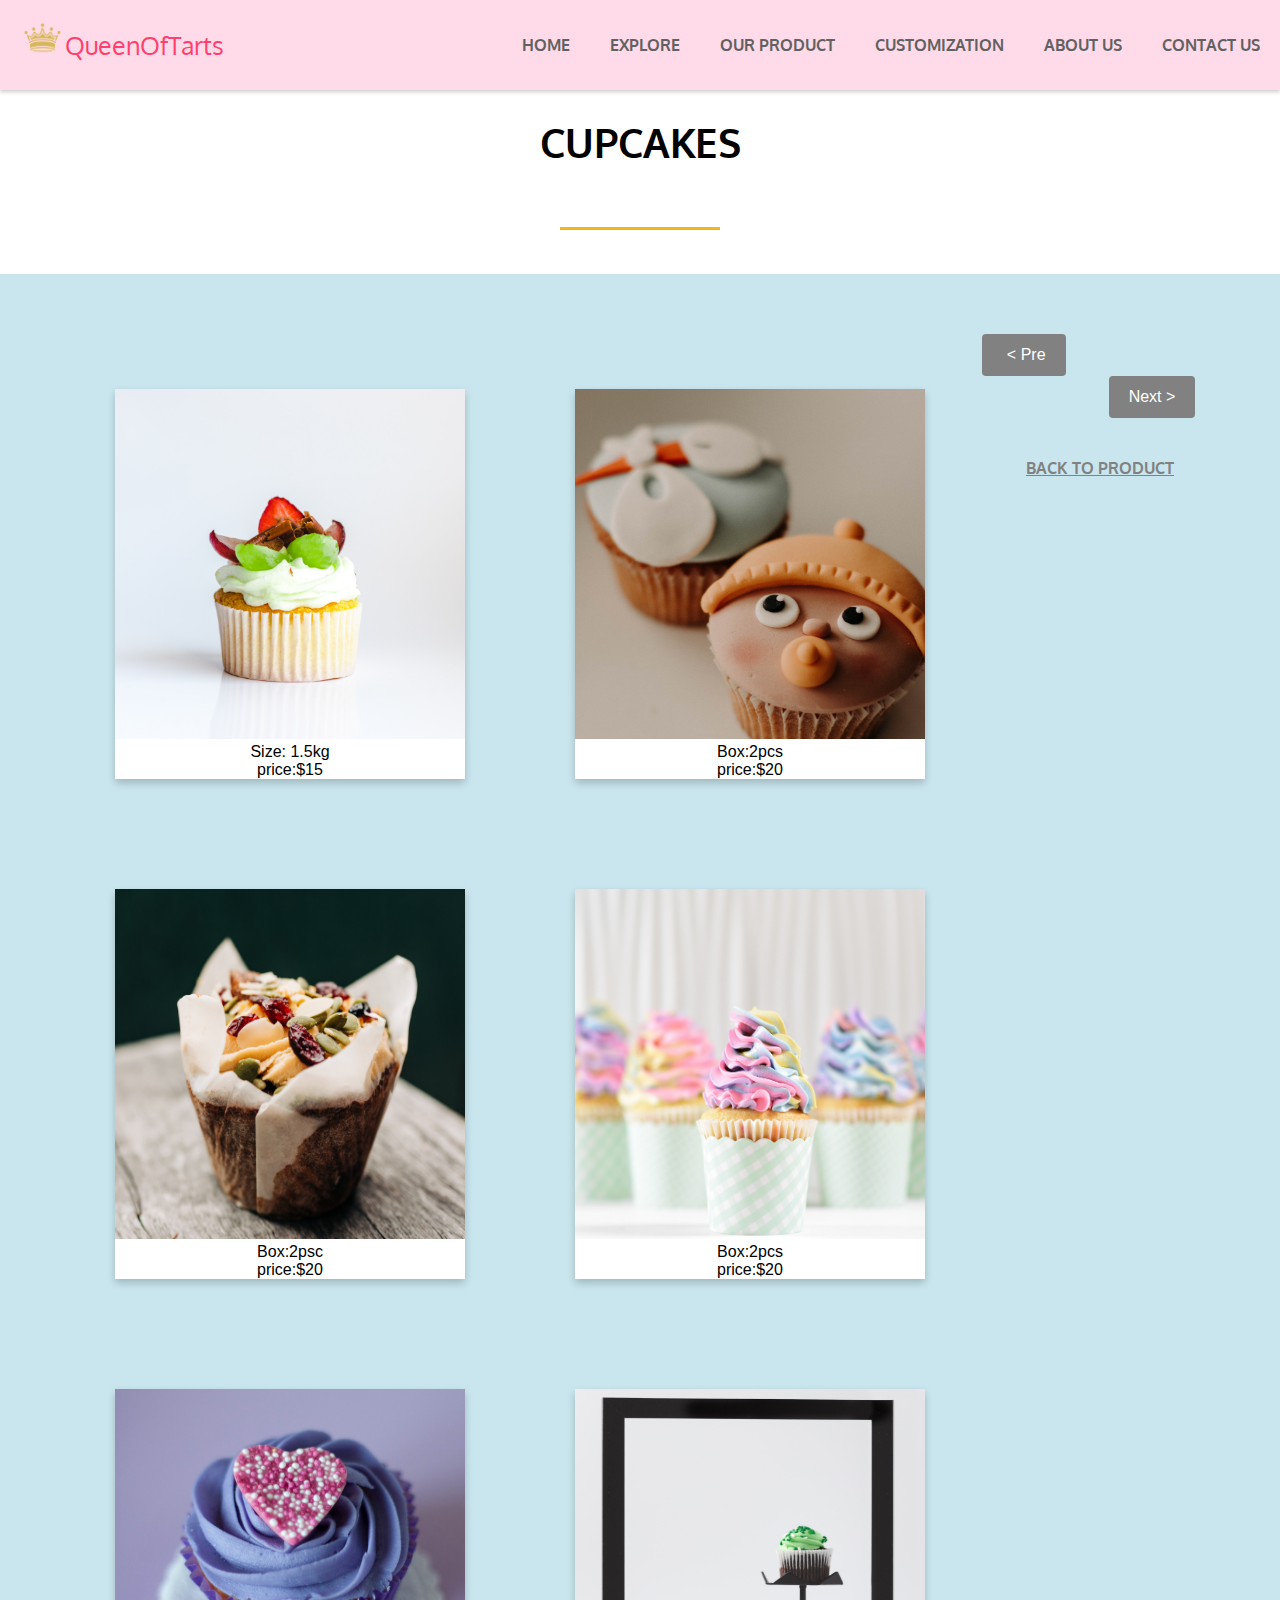
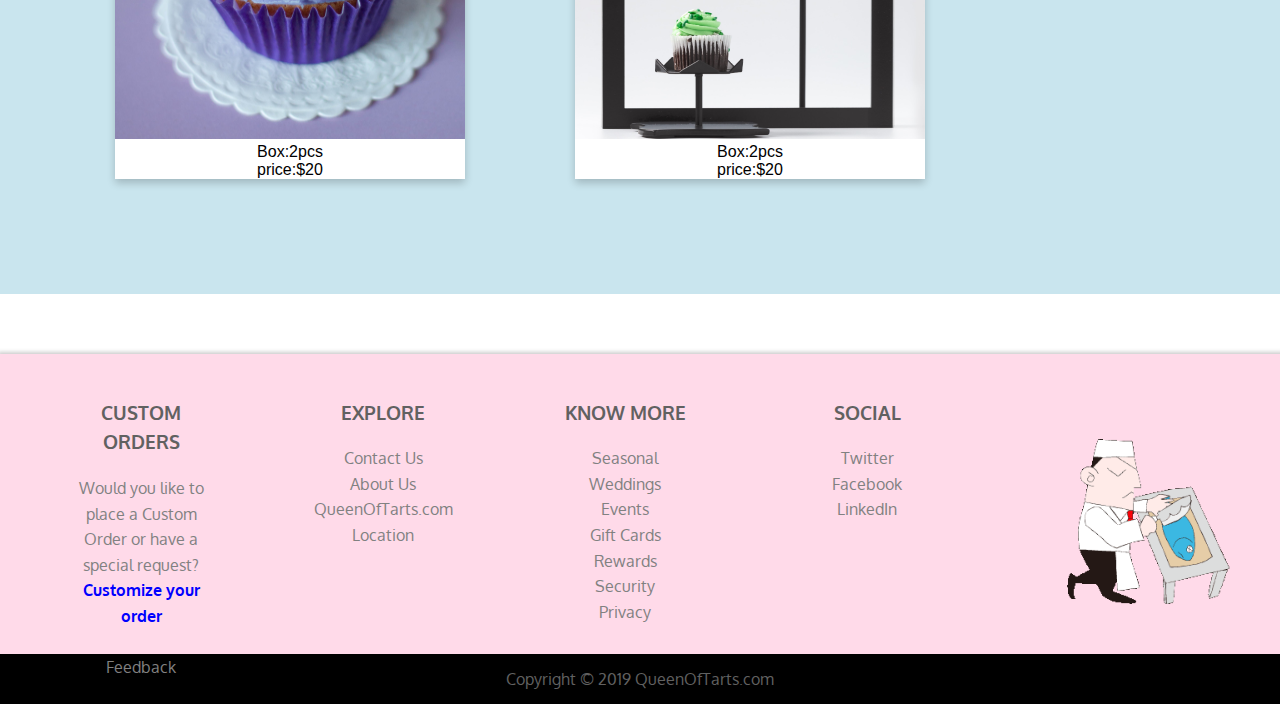
<file: cupcakes.html>
<!DOCTYPE html>

<html>
<head>
	<title>	</title>
	
	<link rel="stylesheet" type="text/css" href="css/style.css">
	<link rel="stylesheet" type="text/css" href="css/card.css">
	<link rel="stylesheet" type="text/css" href="css/footer-style.css">
	<link rel="stylesheet" type="text/css" href="css/contact-style.css">
	<link rel="stylesheet" type="text/css" href="css/contact-footer-style.css">
</head>
<body>

	<!--Header Section-->

	<div class="header">
		<a href="login.html" class="logo"><img src="img/logo.png" height="35px" width="45px">QueenOfTarts</a>
		<div class="header-right">
				<a href="index.html" id="c1"><b>HOME</b></a>
				<a href="explore.html" id="c2"><b>EXPLORE</b></a>
				<a href="our_product.html" id="c3"><b>OUR PRODUCT</b></a>
				<a href="custom.html" id="c5"><b>CUSTOMIZATION</b></a>
				<a href="about_us.html" id="c4"><b>ABOUT US</b></a>
				<a href="contact_us.html" id="c6"><b>CONTACT US</b></a>
			</div>
	</div>

	<!--Header Section-->
	
<div class="abc" align="center">
<div class="contact-container" align="center">
	<h1 align="center">cupcakes </h1>
	<div class="cr" align="center">
	<span class="border"></span>
</div>

</div>


<div class="contact-container-2">
<div class="card">
<img src="img/cupcake1.jpg" height="350px" width="350px"><br>

Size: 1.5kg<br>
price:$15


</div>
<div class="card">
<img src="img/cupcake2.jpg" height="350px" width="350px"><br>

Box:2pcs<br>
price:$20


</div>
<div class="card">
<img src="img/cupcake3.jpg" height="350px" width="350px"><br>

Box:2psc<br>
price:$20




</div>
<div class="card">
<img src="img/cupcake4.jpg" height="350px" width="350px"><br>

Box:2pcs<br>
price:$20




</div>
<div class="card">
<img src="img/cupcake5.jpg" height="350px" width="350px"><br>

Box:2pcs<br>
price:$20



</div>
<div class="card">
<img src="img/cupcake6.jpg" height="350px" width="350px"><br>
Box:2pcs<br>
price:$20


</div>

  <input type="button" class="button1" ONCLICK="window.location.href='cookies.html'"  value=" < Pre">   &nbsp; &nbsp; &nbsp; &nbsp;     &nbsp; &nbsp; &nbsp; &nbsp;  &nbsp; &nbsp; &nbsp; &nbsp;     &nbsp; &nbsp; &nbsp; &nbsp;  &nbsp; &nbsp; &nbsp; &nbsp;     &nbsp; &nbsp; &nbsp; &nbsp;  &nbsp; &nbsp; &nbsp; &nbsp;     &nbsp; &nbsp; &nbsp; &nbsp; <input type="button" class="button1" ONCLICK="window.location.href='cakes.html'"  value="Next >"> <br><br><br> 
   <a href="our_product.html" id="c1"><b> BACK TO PRODUCT</b></a> 
</div>	
	   <div class="footer">
                <div class="footer-content">
                <div class="footer-section-explore"><ul>
			<h3>CUSTOM ORDERS</h3>
                            <li></li>
                            <li><a href="#">Would you like to place a Custom Order or have a special request?</a></li>
                            <li><a href="custom.html"> <font color=" blue"><b>Customize your order</b></font> </a></li><br>
                            <li><a href="#">Feedback</a></li>
                        </ul>
                    </div>
				
						 <div class="footer-section-explore">
                        <ul>
			<h3>EXPLORE</h3>
                           <li><a href="contact_us.html">Contact Us</a></li>
                            <li><a href="about_us.html">About Us</a></li>
                            <li><a href="login.html">QueenOfTarts.com</a></li>
                            <li><a href="https://www.google.com/maps/dir//Queen+of+Tarts+Cow's+Lane,+Cow's+Ln,+Dame+St,+Temple+Bar,+Dublin,+Ireland/@53.3443119,-6.3389884,12z/data=!4m8!4m7!1m0!1m5!1m1!1s0x48670e9d593d5d97:0xa1569a907de5e974!2m2!1d-6.2689488!2d53.3443324">Location</a></li></li>
                        </ul>
                    </div>

                <div class="footer-section-help">
                        
                        <ul>
                    <h3>KNOW MORE</h3>
                            <li><a href="#">Seasonal</a></li>
                            <li><a href="#">Weddings</a></li>
                            <li><a href="#">Events</a></li>
                            
                         <li><a href="#">Gift Cards</a></li>
                            <li><a href="#">Rewards</a></li>
                            <li><a href="#">Security</a></li>
                            <li><a href="#">Privacy</a></li>
                        </ul>
                    </div>

                     <div class="footer-section-social">
                        
                        <ul>
                    <h3>SOCIAL</h3>	
                            <li><a href="https://www.twitter.com/">Twitter</a></li>
                            <li><a href="https://www.facebook.com/">Facebook</a></li>
                            <li><a href="https://www.linkedin.com/">LinkedIn</a></li>
                        </ul>
                    </div>
					
                    
               

							<div class="footer-section-social">
                        
                       <img src="img/foot2.gif" height="250"></img>
                    </div>
					
				</div>	</div>
        <div class="footer-bottom">
            Copyright &copy; 2019 QueenOfTarts.com
        </div>


	<!--Footer Section-->


</body>
</html>
</file>
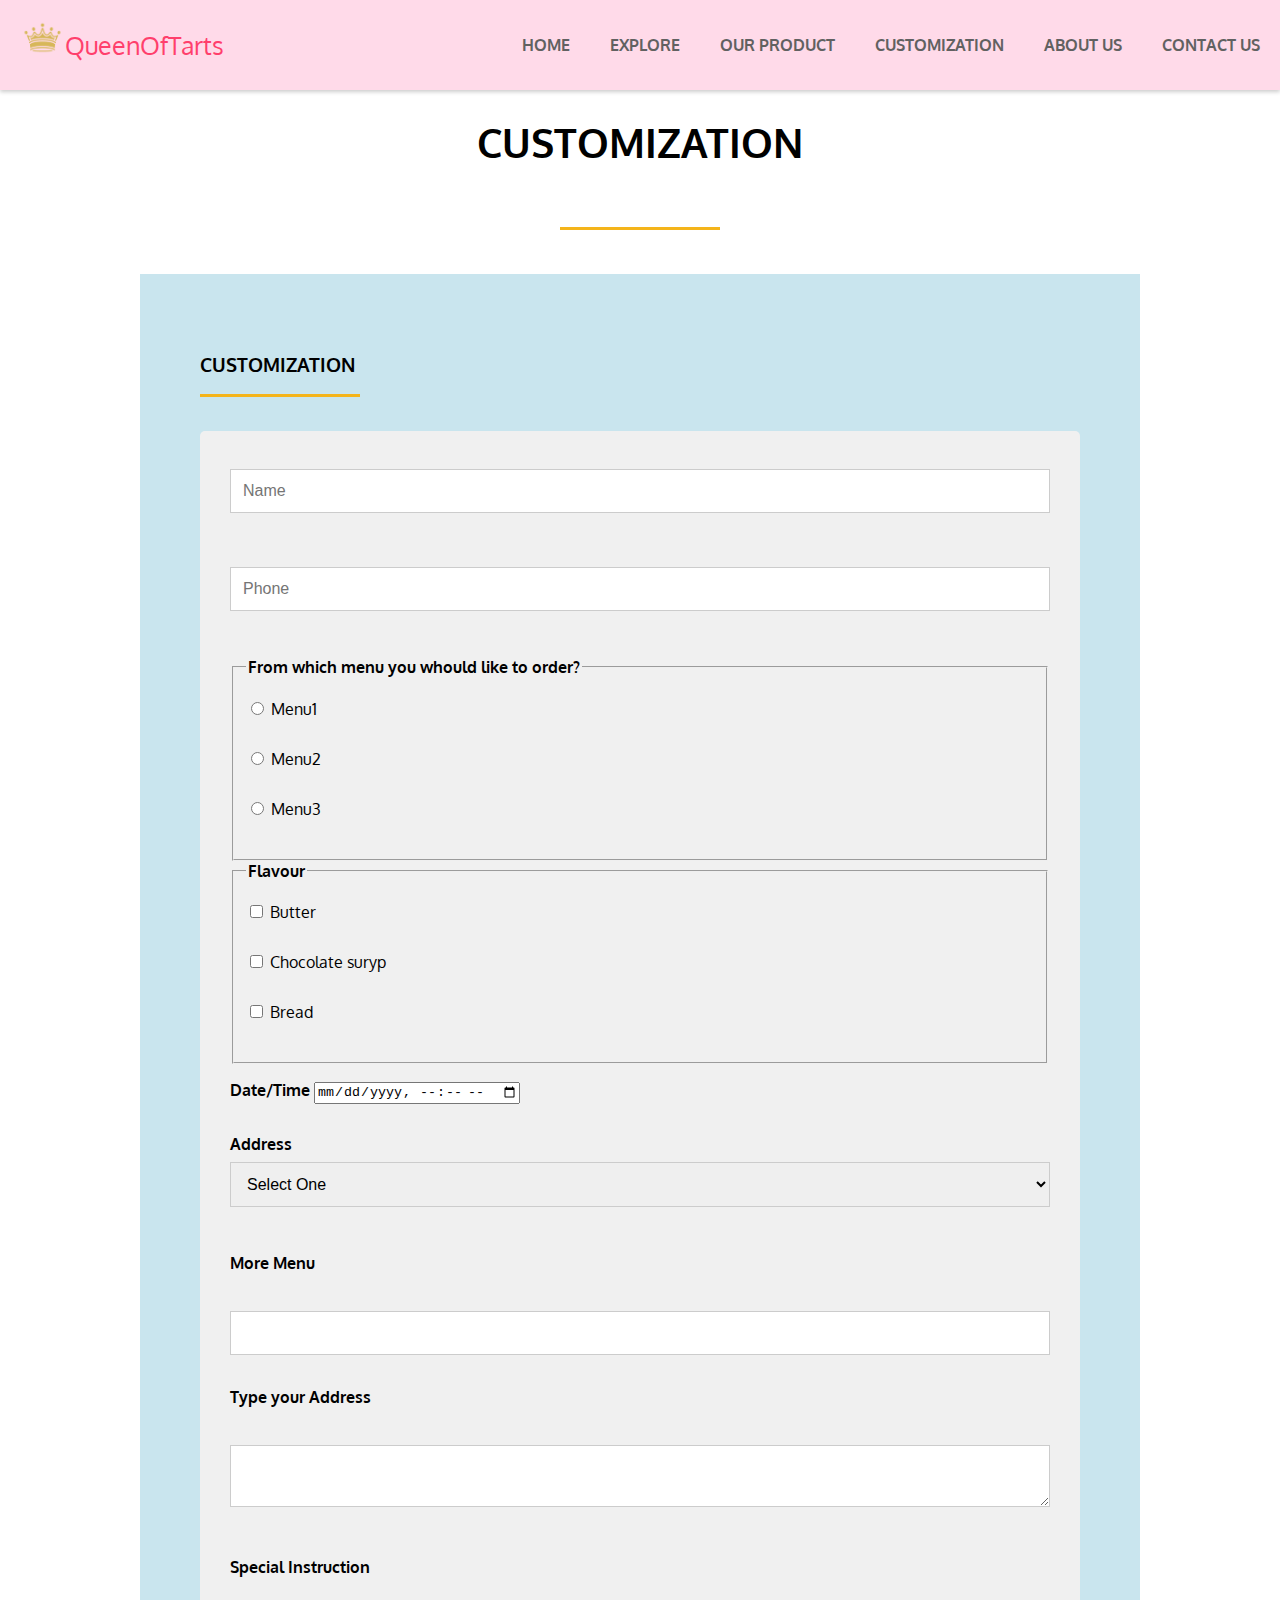
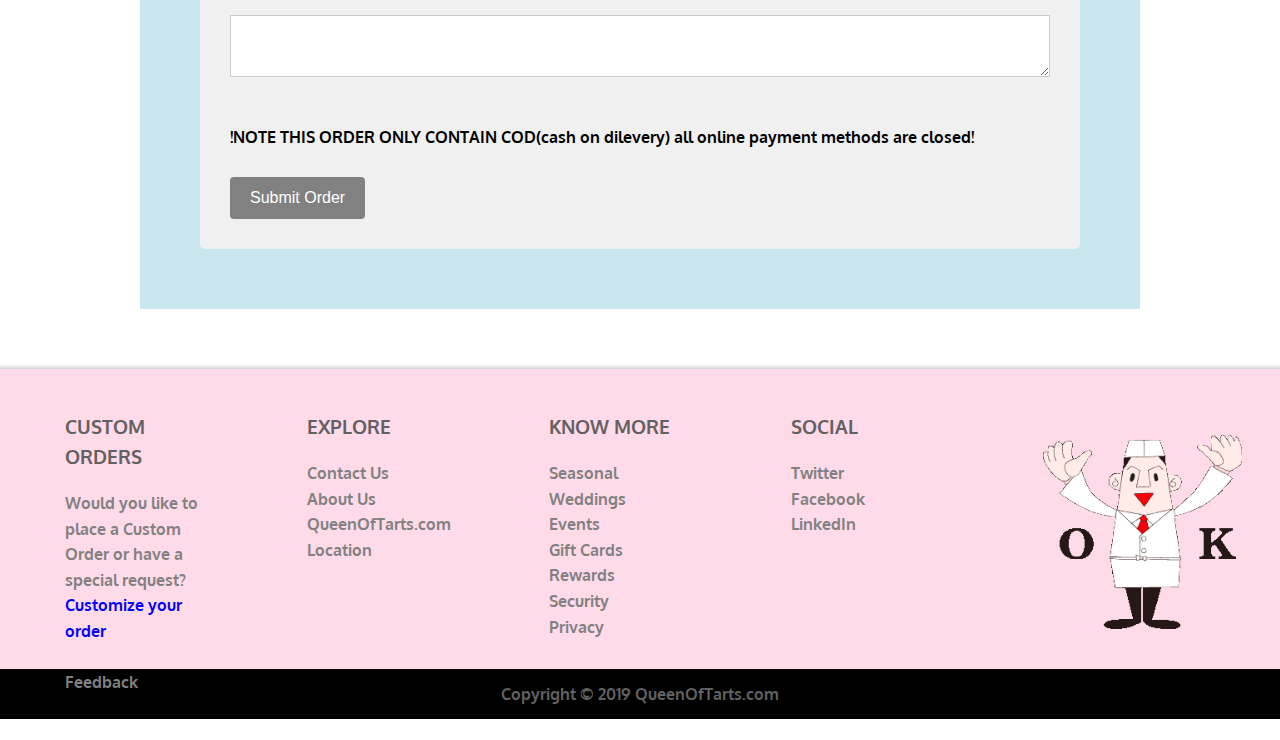
<file: custom.html>
<!DOCTYPE html>
<html>
<head>
	<title>	</title>
	<link rel="stylesheet" type="text/css" href="css/style.css">
	<link rel="stylesheet" type="text/css" href="css/contact-style.css">
	<link rel="stylesheet" type="text/css" href="css/contact-footer-style.css">
</head>
<body>

	<!--Header Section-->

	<div class="header">
		<a href="login.html" class="logo"><img src="img/logo.png" height="35px" width="45px">QueenOfTarts</a>	<div class="header-right">
				<a href="index.html" id="c1"><b>HOME</b></a>
				<a href="explore.html" id="c2"><b>EXPLORE</b></a>
				<a href="our_product.html" id="c3"><b>OUR PRODUCT</b></a>
				<a href="custom.html" id="c5"><b>CUSTOMIZATION</b></a>
				<a href="about_us.html" id="c4"><b>ABOUT US</b></a>
				<a href="contact_us.html" id="c6"><b>CONTACT US</b></a>
				
			</div>
	</div>

	<!--Header Section-->



<!--contact-->
<div class="abc" align="center">
<div class="contact-container" align="center">
	<h1 align="center">Customization</h1>
	<div class="cr" align="center">
	<span class="border"></span>
</div>

<div class="contact-container-2">

<h3>CUSTOMIZATION</h3>
<span class="border-2"></span>


<div class="contact-box-container">
  <form action="#	">
   
<input type="text" name="customer_name" placeholder="Name" required>

</p>

<p>

<input type="Phone" name="phone_number"  placeholder="Phone">

</p>

<p>

<fieldset>
<legend><b>From which menu you whould like to order?</b></legend>
<p><label class="choice"> <input type="radio" name="taxi" required value="car"> <font color="black">Menu1 </label>
<p><label class="choice"> <input type="radio" name="taxi" required value="van"> Menu2</label>
<p><label class="choice"> <input type="radio" name="taxi" required value="tuktuk"> Menu3</label>
</fieldset>

<fieldset>
<legend><b>Flavour</b></legend>
<p><label class="choice"> <input type="checkbox" name="extras" value="baby"><font color="black"> Butter </label>
<p><label class="choice"> <input type="checkbox" name="extras" value="wheelchair"> Chocolate suryp</label>
<p><label class="choice"> <input type="checkbox" name="extras" value="tip"> Bread </label></p>
</fieldset>

<p>
<label> <font color="black"><b>Date/Time</b>
<input type="datetime-local" name="pickup_time" placeholder="Date/Time" required >
</label>
</p>
	
<p>
<label><b><font color="black">Address</b>
<select id="pickup_place" name="pickup_place">
<option value="" selected="selected">Select One</option>
<option value="office" >City</option>
<option value="town_hall" >Town Hall</option>
<option value="telepathy" >We'll Guess!</option>
</select>
</label> 
</p>

<p>
<label><b><font color="black"> More Menu </b></p>
<input type="text" name="dropoff_place" required list="destinations">
</label>

<datalist id="destinations">
<option value="left Neighbour">
<option value="right Neighbour">
<option value="any other!">
</datalist>

<label><b><p><font color="black">Type your Address</p><textarea name="comments" maxlength="500"></textarea>
</label>
</p>

<p>
<label><font color="black"><P>Special Instruction</p>
<textarea name="comments" maxlength="500"></textarea>
</label>
</p>
<p><font color="black">!NOTE THIS ORDER ONLY CONTAIN COD(cash on dilevery) all online payment methods are closed!</p>

   <input type="button" class="button1" ONCLICK="window.location.href='confirm.html'"  value="Submit Order">

</form>
  </form>
</div>

</div>
</div>
</div>



	   <div class="footer">
                <div class="footer-content">
                <div class="footer-section-explore"><ul>
			<h3>CUSTOM ORDERS</h3>
                            <li></li>
                            <li><a href="#">Would you like to place a Custom Order or have a special request?</a></li>
                            <li><a href="custom.html"> <font color=" blue"><b>Customize your order</b></font> </a></li><br>
                            <li><a href="#">Feedback</a></li>
                        </ul>
                    </div>
				
						 <div class="footer-section-explore">
                        <ul>
			<h3>EXPLORE</h3>
                           <li><a href="contact_us.html">Contact Us</a></li>
                            <li><a href="about_us.html">About Us</a></li>
                            <li><a href="login.html">QueenOfTarts.com</a></li>
                            <li><a href="https://www.google.com/maps/dir//Queen+of+Tarts+Cow's+Lane,+Cow's+Ln,+Dame+St,+Temple+Bar,+Dublin,+Ireland/@53.3443119,-6.3389884,12z/data=!4m8!4m7!1m0!1m5!1m1!1s0x48670e9d593d5d97:0xa1569a907de5e974!2m2!1d-6.2689488!2d53.3443324">Location</a></li></li>
                        </ul>
                    </div>

                <div class="footer-section-help">
                        
                        <ul>
                    <h3>KNOW MORE</h3>
                            <li><a href="#">Seasonal</a></li>
                            <li><a href="#">Weddings</a></li>
                            <li><a href="#">Events</a></li>
                            
                         <li><a href="#">Gift Cards</a></li>
                            <li><a href="#">Rewards</a></li>
                            <li><a href="#">Security</a></li>
                            <li><a href="#">Privacy</a></li>
                        </ul>
                    </div>

                     <div class="footer-section-social">
                        
                        <ul>
                    <h3>SOCIAL</h3>	
                            <li><a href="https://www.twitter.com/">Twitter</a></li>
                            <li><a href="https://www.facebook.com/">Facebook</a></li>
                            <li><a href="https://www.linkedin.com/">LinkedIn</a></li>
                        </ul>
                    </div>
					
                    
               

							<div class="footer-section-social">
                        
                       <img src="img/foot3.gif" height="250"></img>
                    </div>
					
				</div>	</div>
        <div class="footer-bottom">
            Copyright &copy; 2019 QueenOfTarts.com
        </div>


	<!--Footer Section-->

</body>
</html>
</file>
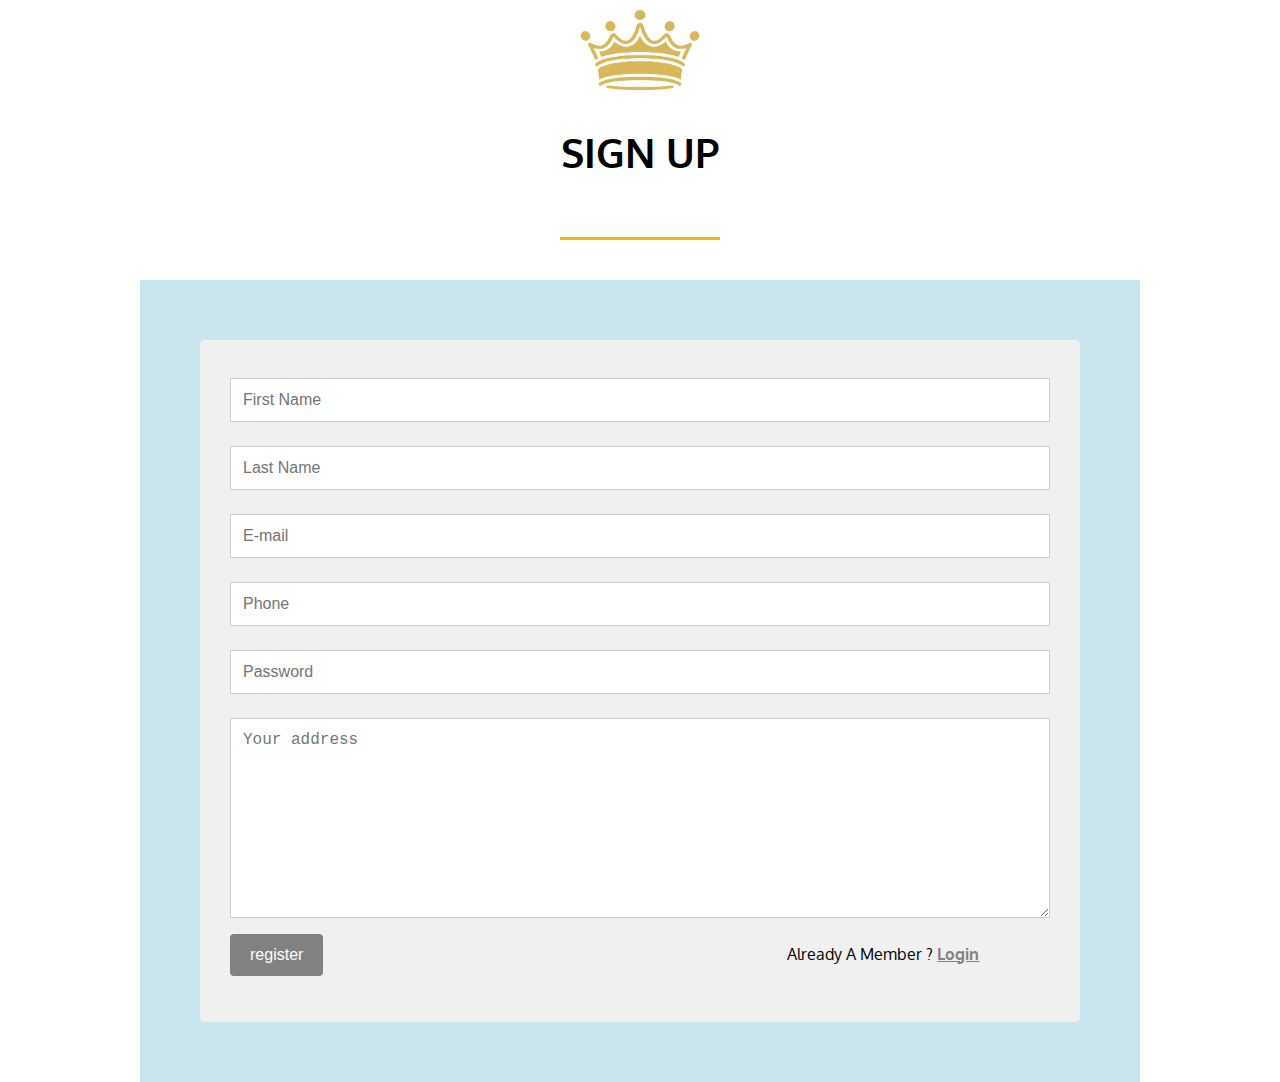
<file: login.html>
<html>
<head>

<title>signup</title>
<link rel="stylesheet" type="text/css" href="css/style.css">
	<link rel="stylesheet" type="text/css" href="css/contact-style.css">
	<link rel="stylesheet" type="text/css" href="css/contact-footer-style.css">
	
	
	
</head>
<body>
<center><img src="img/logo.png" height="100px" width="150px"><h1></h1><center>
<div class="abc" align="center">
<div class="contact-container" align="center">
	<h1 align="center">sign up</h1>
	<div class="cr" align="center">
	<span class="border"></span>
</div>

<div class="contact-container-2">

<div class="contact-box-container">
  <form>
    <input type="text" name="firstname" placeholder="First Name">
	<input type="text" name="lastname" placeholder="Last Name" />

    <input type="email" id="email" placeholder="E-mail" pattern=".+@gmail.com" size="30" />

    <input type="phone" name="phone" placeholder="Phone" /> 
	   <input type="password" name="password" placeholder="Password" />

    <textarea id="address" name="subject" placeholder="Your address" style="height:200px;" /></textarea>

    <input type="button" class="button1" ONCLICK="window.location.href='index.html'"  value="register">&nbsp;&nbsp;&nbsp;&nbsp;&nbsp;&nbsp;&nbsp;&nbsp;&nbsp;&nbsp;&nbsp;&nbsp;   &nbsp;   &nbsp;   &nbsp;   &nbsp;   &nbsp;   &nbsp;   &nbsp;&nbsp;   &nbsp;   &nbsp;   &nbsp;   &nbsp;   &nbsp;   &nbsp;   &nbsp;   &nbsp;   &nbsp;   &nbsp;   &nbsp;   &nbsp;   &nbsp;   &nbsp;   &nbsp; &nbsp;&nbsp;&nbsp;&nbsp;&nbsp;&nbsp;&nbsp;&nbsp;&nbsp;&nbsp;&nbsp;&nbsp;   &nbsp;   &nbsp;   &nbsp;   &nbsp;   &nbsp;   &nbsp;   &nbsp;&nbsp;   &nbsp;   &nbsp;   &nbsp;   &nbsp;   &nbsp;   &nbsp;   &nbsp;   &nbsp;   &nbsp;   &nbsp;   &nbsp;   &nbsp;   &nbsp;   &nbsp;   &nbsp;  Already A Member ?      <a href="signup.html" id="c1"><b>Login</b></a>
	
	
	
	
	
  </form>
</div>
</div>




</body>
</file>
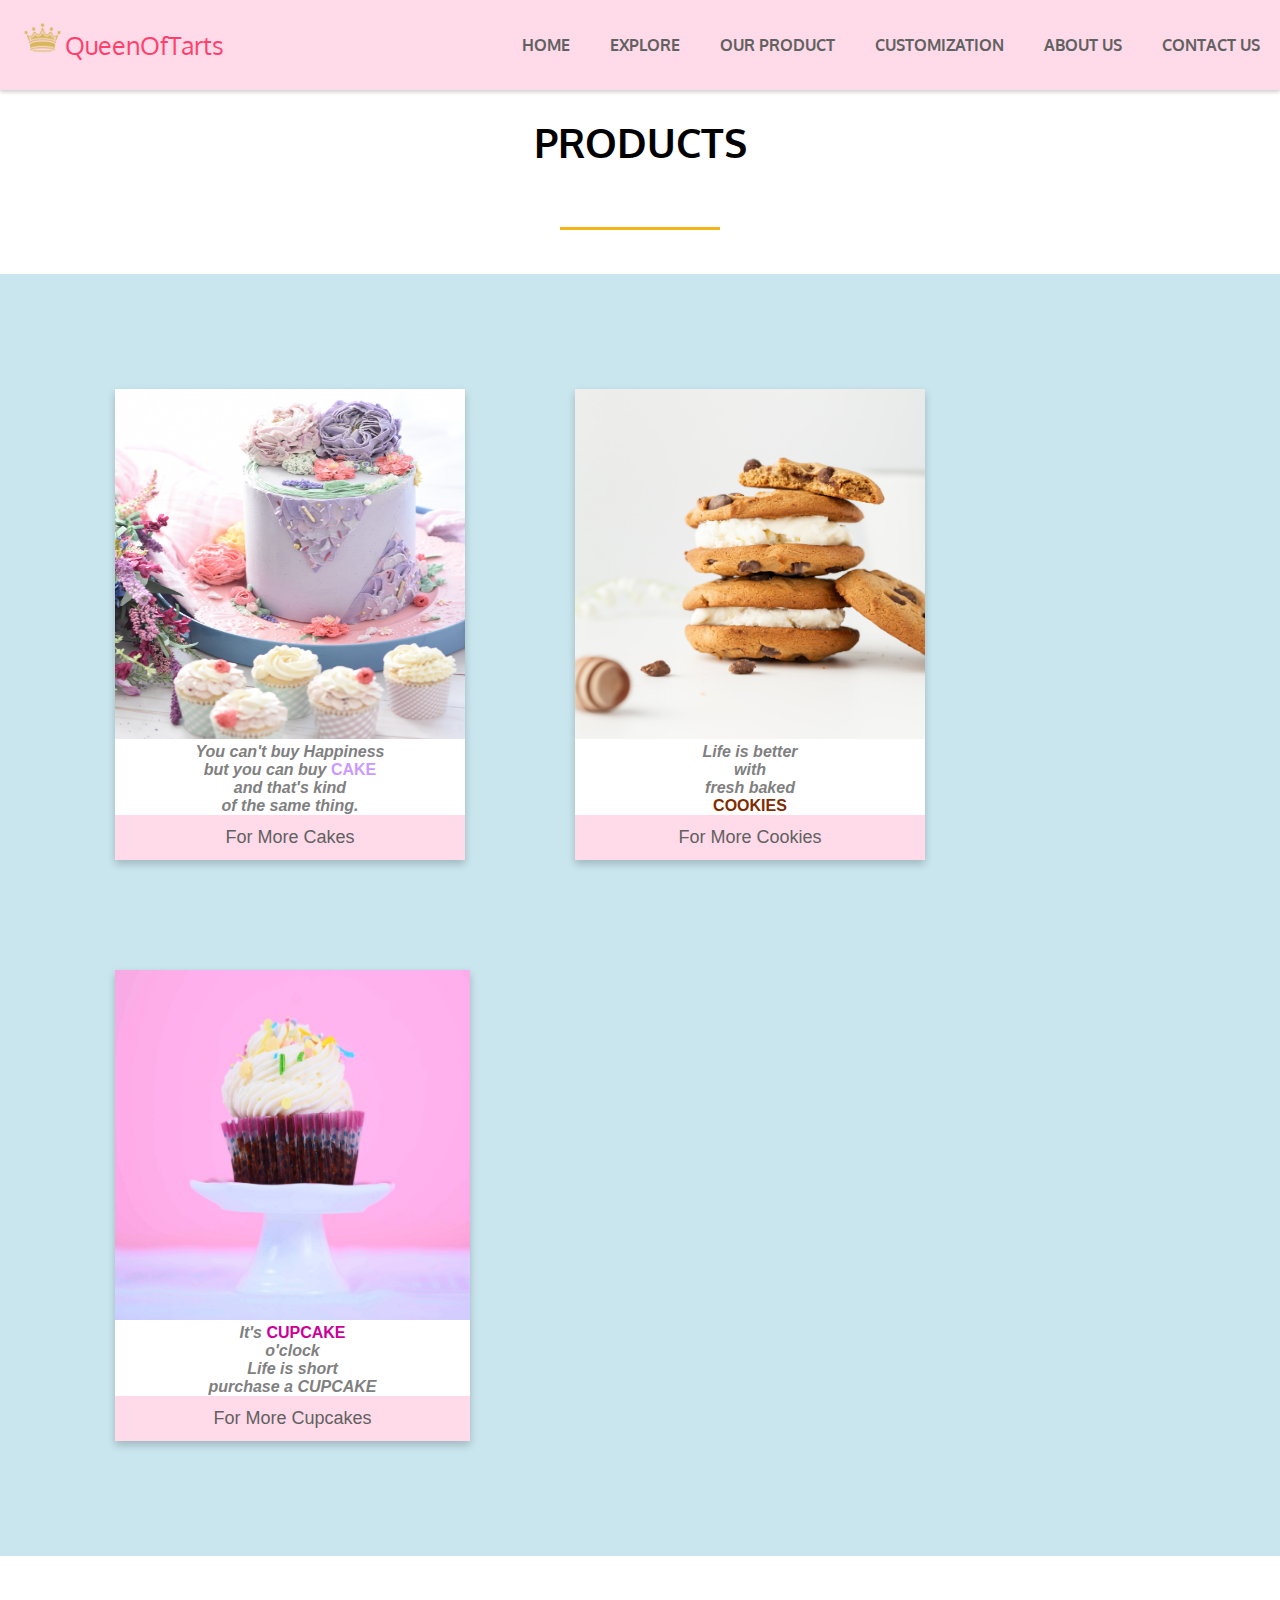
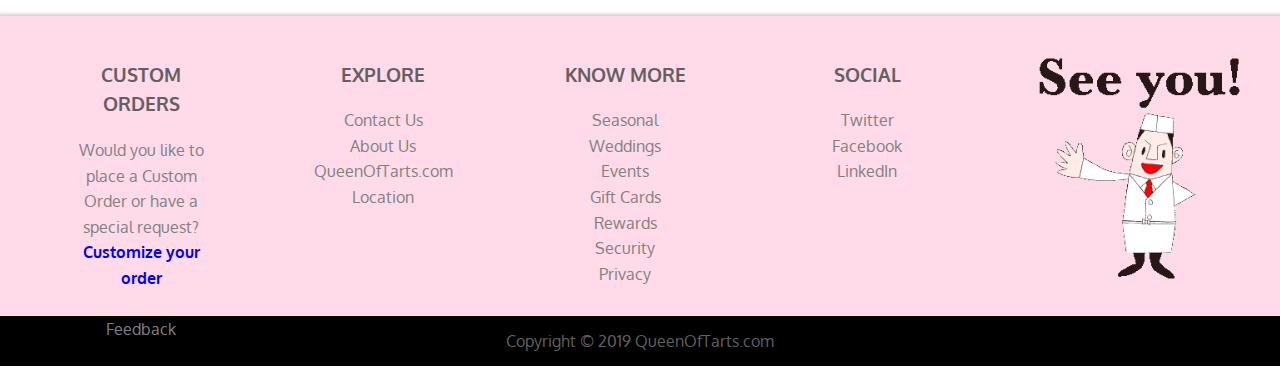
<file: our_product.html>
<!DOCTYPE html>

<html>
<head>
	<title>	</title>
	
	<link rel="stylesheet" type="text/css" href="css/style.css">
	<link rel="stylesheet" type="text/css" href="css/card.css">
	<link rel="stylesheet" type="text/css" href="css/footer-style.css">
	<link rel="stylesheet" type="text/css" href="css/contact-style.css">
	<link rel="stylesheet" type="text/css" href="css/contact-footer-style.css">
</head>
<body>

	<!--Header Section-->

	<div class="header">
		<a href="login.html" class="logo"><img src="img/logo.png" height="35px" width="45px">QueenOfTarts</a>
		<div class="header-right">
				<a href="index.html" id="c1"><b>HOME</b></a>
				<a href="explore.html" id="c2"><b>EXPLORE</b></a>
				<a href="our_product.html" id="c3"><b>OUR PRODUCT</b></a>
				<a href="custom.html" id="c5"><b>CUSTOMIZATION</b></a>
				<a href="about_us.html" id="c4"><b>ABOUT US</b></a>
				<a href="contact_us.html" id="c6"><b>CONTACT US</b></a>
			</div>
	</div>

	<!--Header Section-->
	
<div class="abc" align="center">
<div class="contact-container" align="center">
	<h1 align="center">products</h1>
	<div class="cr" align="center">
	<span class="border"></span>
</div>

</div>


<div class="contact-container-2">

<center>

<div class="card">
<img src="img/cake.jpg" height="350px" width="350px"><br>
<font color="grey"><I><b>
You can't buy Happiness<br> but you can buy</b></i><FONT COLOR=" #cc99ff"><b> CAKE</b> </FONT><br><i><b>and that's kind<br> of the same thing.</b></i><br>

<button class="button1" ONCLICK="window.location.href='cakes.html' ">For More Cakes</button>

</div>
<div class="card">
<img src="img/cookie.jpg" height="350px" width="350px"><br><b><i>
Life is better <br> with <br> fresh baked </i><br><FONT COLOR=" #802b00"> COOKIES </font><br></b>
<button class="button1" ONCLICK="window.location.href='cookies.html' ">For More Cookies</button></div>

<div class="card">
<img src="img/cupcake.jpg" height="350px" width="355px"><br>
<i><b>
It's </b></i><FONT COLOR=" #cc0099"><b>CUPCAKE</b></FONT> <br> <b><i>o'clock <br>Life is short <br> purchase a CUPCAKE</b></i>

<button class="button1" ONCLICK="window.location.href='cupcakes.html'">For More Cupcakes</button>
 
   
</div>
</div>

</center>
	   <div class="footer">
                <div class="footer-content">
                <div class="footer-section-explore"><ul>
			<h3>CUSTOM ORDERS</h3>
                            <li></li>
                            <li><a href="#">Would you like to place a Custom Order or have a special request?</a></li>
                            <li><a href="custom.html"> <font color=" blue"><b>Customize your order</b></font> </a></li><br>
                            <li><a href="#">Feedback</a></li>
                        </ul>
                    </div>
				
						 <div class="footer-section-explore">
                        <ul>
			<h3>EXPLORE</h3>
                           <li><a href="contact_us.html">Contact Us</a></li>
                            <li><a href="about_us.html">About Us</a></li>
                            <li><a href="login.html">QueenOfTarts.com</a></li>
                            <li><a href="https://www.google.com/maps/dir//Queen+of+Tarts+Cow's+Lane,+Cow's+Ln,+Dame+St,+Temple+Bar,+Dublin,+Ireland/@53.3443119,-6.3389884,12z/data=!4m8!4m7!1m0!1m5!1m1!1s0x48670e9d593d5d97:0xa1569a907de5e974!2m2!1d-6.2689488!2d53.3443324">Location</a></li></li>
                        </ul>
                    </div>

                <div class="footer-section-help">
                        
                        <ul>
                    <h3>KNOW MORE</h3>
                            <li><a href="#">Seasonal</a></li>
                            <li><a href="#">Weddings</a></li>
                            <li><a href="#">Events</a></li>
                            
                         <li><a href="#">Gift Cards</a></li>
                            <li><a href="#">Rewards</a></li>
                            <li><a href="#">Security</a></li>
                            <li><a href="#">Privacy</a></li>
                        </ul>
                    </div>

                     <div class="footer-section-social">
                        
                        <ul>
                    <h3>SOCIAL</h3>	
                            <li><a href="https://www.twitter.com/">Twitter</a></li>
                            <li><a href="https://www.facebook.com/">Facebook</a></li>
                            <li><a href="https://www.linkedin.com/">LinkedIn</a></li>
                        </ul>
                    </div>
					
                    
               

							<div class="footer-section-social">
                        
                       <img src="img/foot6.gif" height="250"></img>
                    </div>
					
				</div>	</div>
        <div class="footer-bottom">
            Copyright &copy; 2019 QueenOfTarts.com
        </div>


	<!--Footer Section-->


</body>
</html>
</file>
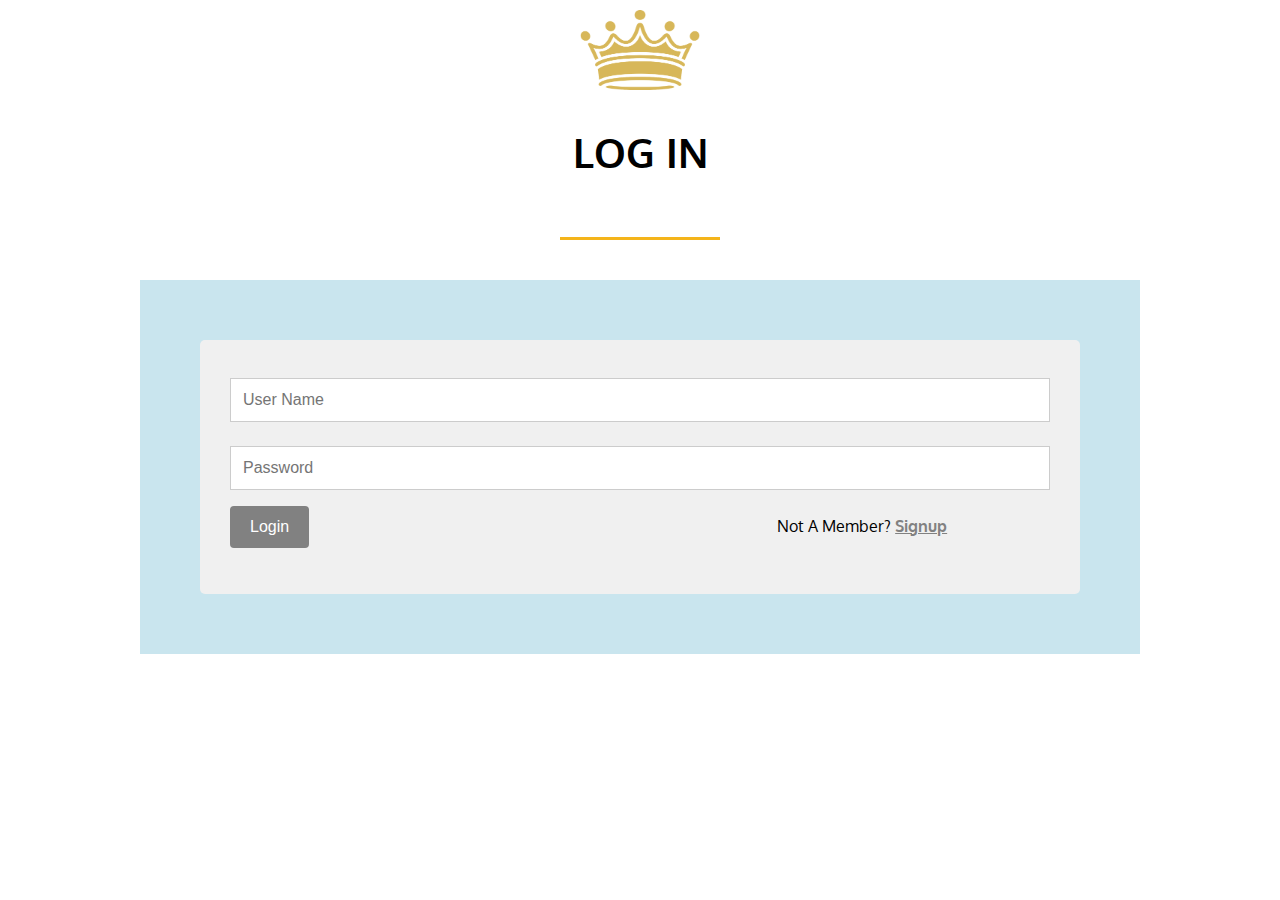
<file: signup.html>
<html>
<head>

<title>signup</title>
<link rel="stylesheet" type="text/css" href="css/style.css">
	<link rel="stylesheet" type="text/css" href="css/contact-style.css">
	<link rel="stylesheet" type="text/css" href="css/contact-footer-style.css">
	
	
	
</head>
<body>
<center><img src="img/logo.png" height="100px" width="150px"><h1></h1><center>
<div class="abc" align="center">
<div class="contact-container" align="center">
	<h1 align="center">log in</h1>
	<div class="cr" align="center">
	<span class="border"></span>
</div>

<div class="contact-container-2">

<div class="contact-box-container">
  <form action="#	">
    <input type="text" name="firstname" placeholder="User Name" required/>
	

    <input type="password" name="password" placeholder="Password" required/>

    

       <input type="button" class="button1" ONCLICK="window.location.href='index.html'"  value="Login">    &nbsp;&nbsp;&nbsp;&nbsp;&nbsp;&nbsp;&nbsp;&nbsp;&nbsp;&nbsp;&nbsp;&nbsp;   &nbsp;   &nbsp;   &nbsp;   &nbsp;   &nbsp;   &nbsp;   &nbsp;&nbsp;   &nbsp;   &nbsp;   &nbsp;   &nbsp;   &nbsp;   &nbsp;   &nbsp;   &nbsp;   &nbsp;   &nbsp;   &nbsp;   &nbsp;   &nbsp;   &nbsp;   &nbsp; &nbsp;&nbsp;&nbsp;&nbsp;&nbsp;&nbsp;&nbsp;&nbsp;&nbsp;&nbsp;&nbsp;&nbsp;   &nbsp;   &nbsp;   &nbsp;   &nbsp;   &nbsp;   &nbsp;   &nbsp;&nbsp;   &nbsp;   &nbsp;   &nbsp;   &nbsp;   &nbsp;   &nbsp;   &nbsp;   &nbsp;   &nbsp;   &nbsp;   &nbsp;   &nbsp;   &nbsp;   &nbsp;   &nbsp;  Not A Member?   <a href="login.html" id="c1"><b>Signup</b></a>
	
	
	
	
  </form>
</div>
</div>




</body>
</file>
<file: css/style.css>
@import url('https://fonts.googleapis.com/css?family=Oxygen&display=swap');

body{
	font-family: 'Oxygen', sans-serif;
	margin: 0;
	padding: 0;
}

.header{
	overflow: hidden;
    background-color: #ffdae9;
	box-shadow: 0px 2px 4px 0px rgba(0,0,0,0.2);
}

.header a {
  float: left;
  color: #616161;
  text-align: center;
  padding: 20px;
  text-decoration: none;
  line-height: 50px;

}

.header a.logo {
  font-size: 25px;
}

.header a:hover {
  color: #ff3f6c;
}

.header-right {
  float: right;
}


#c1:hover{
	color: #ee5f73;
}

#c2:hover{
	color: #fb56c1;
}

#c3:hover{
	color: #f26a10;
}

#c4:hover{
	color: #f2c210;
}

#c5:hover{
	color: #0db7af
}
#c6:hover{
	color: #A569BD
}
</file>
<file: css/footer-style.css>
/*Footer Section*/

.footer{
    background-color:#ffdae9;
    box-shadow: 2px 2px 4px 4px rgba(0,0,0,0.2);
    width:100%;
    height: 400px;
    bottom: 0;
   
}

.footer .footer-content {
	line-height: 1.6;
	overflow:auto;
}

ul {
	list-style-type:none;
}


h3{
	color: #616161;
}

ul li a{
	text-decoration:none;
}

a{
color:#818181;
}

a:hover{
	color: #000;
}
.footer-section-explore{
	float: left;
	width: 15%;
	padding: 25px;
}

.footer-section-help{
	float: left;
	width: 15%;
	padding: 25px;
}
    
.footer-section-policy{	
	float: left;
	width: 15%;
	padding: 25px;
}

.footer-section-social{
	float: left;
	width: 15%;
	padding: 25px;
}

.footer-bottom {
	background-color:#000;
	color:#616161;
	line-height:50px;
	width: 100%;
	text-align:center;
	bottom: 0px;
	left: 0px;
}
</file>
<file: css/contact-style.css>
@import url('https://fonts.googleapis.com/css?family=Oxygen&display=swap');


body{
background-color: #fff;
margin: 0;
padding: 0;
font-family: 'Oxygen', sans-serif;
}

.contact-container h1{
text-transform: uppercase;
margin-bottom:60px;	
color:#000; 
font-size:40px;
}

.border{
display:inline-block;
margin:0;
width:160px;
height:3px;
background: #f4b41a;
margin-bottom:40px;
}

.border-2{
display:inline-block;
margin:0;
width:160px;
height:3px;
background: #f4b41a;
margin-bottom:30px;
}
.contact-container{
	text-align:justify;
	max-width: 1000px;
}

.contact-container p{
margin-bottom: 30px;
color: black;
}
.contact-container-2{
overflow: hidden;
background: #c9e5ee;
padding: 60px;
}
.contact-container-3{
overflow: hidden;
background: white;
padding: 60px;
}

.contact-container-2 h3{
color: black;
}

input[type=text], select, textarea {
  width: 100%;
  padding: 12px;
  border: 1px solid #ccc;
  box-sizing: border-box;
  margin-top: 8px;
  margin-bottom: 16px;
  resize: vertical;
  font-size: 16px;
  outline-color: #818181;
}

input[type=phone] {
  width: 100%;
  padding: 12px;
  border: 1px solid #ccc;
  box-sizing: border-box;
  margin-top: 8px;
  margin-bottom: 16px;
  resize: vertical;
  font-size: 16px;
  outline-color: #818181;
}
input[type=password] {
  width: 100%;
  padding: 12px;
  border: 1px solid #ccc;
  box-sizing: border-box;
  margin-top: 8px;
  margin-bottom: 16px;
  resize: vertical;
  font-size: 16px;
  outline-color: #818181;
}

input[type=email] {
  width: 100%;
  padding: 12px;
  border: 1px solid #ccc;
  box-sizing: border-box;
  margin-top: 8px;
  margin-bottom: 16px;
  resize: vertical;
  font-size: 16px;
  outline-color: #818181;
}


input[type=submit] {
  background-color: #818181;
  color: white;
  padding: 12px 20px;
  border: none;
  cursor: pointer;
  border-radius: 4px;
  font-size: 16px;
}

input[type=submit]:hover {
  opacity: 0.9;
}
.button1{
	 background-color: #818181;
  color: white;
  padding: 12px 20px;
  border: none;
  cursor: pointer;
  border-radius: 4px;
  font-size: 16px;
}
.button1 :hover {
  opacity: 0.9;
}
.contact-box-container {
  border-radius: 5px;
  background-color: #f0f0f0;
  padding: 30px;
}
</file>
<file: css/contact-footer-style.css>
/*Footer Section*/

.footer{
    background-color:#ffdae9;
    box-shadow: 2px 2px 4px 4px rgba(0,0,0,0.2);
   width:100%;
    height: 300px;
  
margin-top:60px;
   
}

.footer .footer-content {
	line-height: 1.6;
	overflow:auto;
}

ul {
	list-style-type:none;
}


h3{
	color: #616161;
}

ul li a{
	text-decoration:none;
}

a{
color:#818181;
}

a:hover{
	color: #000;
}
.footer-section-explore{
	float: left;
	width: 15%;
	padding: 25px;
}

.footer-section-help{
	float: left;
	width: 15%;
	padding: 25px;
}
    
.footer-section-policy{	
	float: left;
	width: 15%;
	padding: 25px;
}

.footer-section-social{
	float: left;
	width: 15%;
	padding: 25px;
}

.footer-bottom {
	background-color:#000;
	color:#616161;
	line-height:50px;
	width: 100%;
	text-align:center;
	bottom: 0;
	left: 0px;
}
</file>
<file: css/card.css>
.container {
  position: relative;
  width: 100%;
   
}


.image {
  display: block;

  
}

.overlay {
  position: absolute;
  bottom: 0;
  left: 0;
  right: 0;
   background-color: #ffdae9;
   
  overflow: hidden;
  width: 100%;
  height: 0;
  transition: .5s ease;
  
  
}

.container:hover .overlay {
  height: 100%;
   opacity: 10;
   
}

.text {
  color:#616161;
  font-size: 20px;
  position: absolute;
  top: 50%;
  left: 50%;
  -webkit-transform: translate(-50%, -50%);
  -ms-transform: translate(-50%, -50%);
  transform: translate(-50%, -50%);
  text-align: center;
}


.card {
  box-shadow: 0 4px 8px 0 rgba(0, 0, 0, 0.2);
  max-width: AUTO;
  margin: 55px ;
  text-align: center;
  float:left;
  font-family: arial;
  background-color: white;
   
  transition: 0.3s;

 }
 
 .card:hover {
  box-shadow: 0 8px 16px 0 rgba(0,0,0,1.5);
}


.card2 {
  box-shadow: 0 4px 8px 0 rgba(0, 0, 0, 0.2);
  max-width: AUTO;
  margin: 30px ;
  text-align: center;
  float:left;
  font-family: arial;
  background-color:white;
   
  transition: 0.3s;

 }
 
 .card2:hover {
  box-shadow: 0 8px 16px 0 rgba(0,0,0,1.5);
}



.card button {
  border: none;
  border-radius :0;
  padding: 12px;
  color: #616161;
  background-color:#ffdae9;
  text-align: center;
  cursor: pointer;
  width: 100%;
  font-size: 18px;
}

.card button:hover {
  opacity: 0.7;
}
</file>
